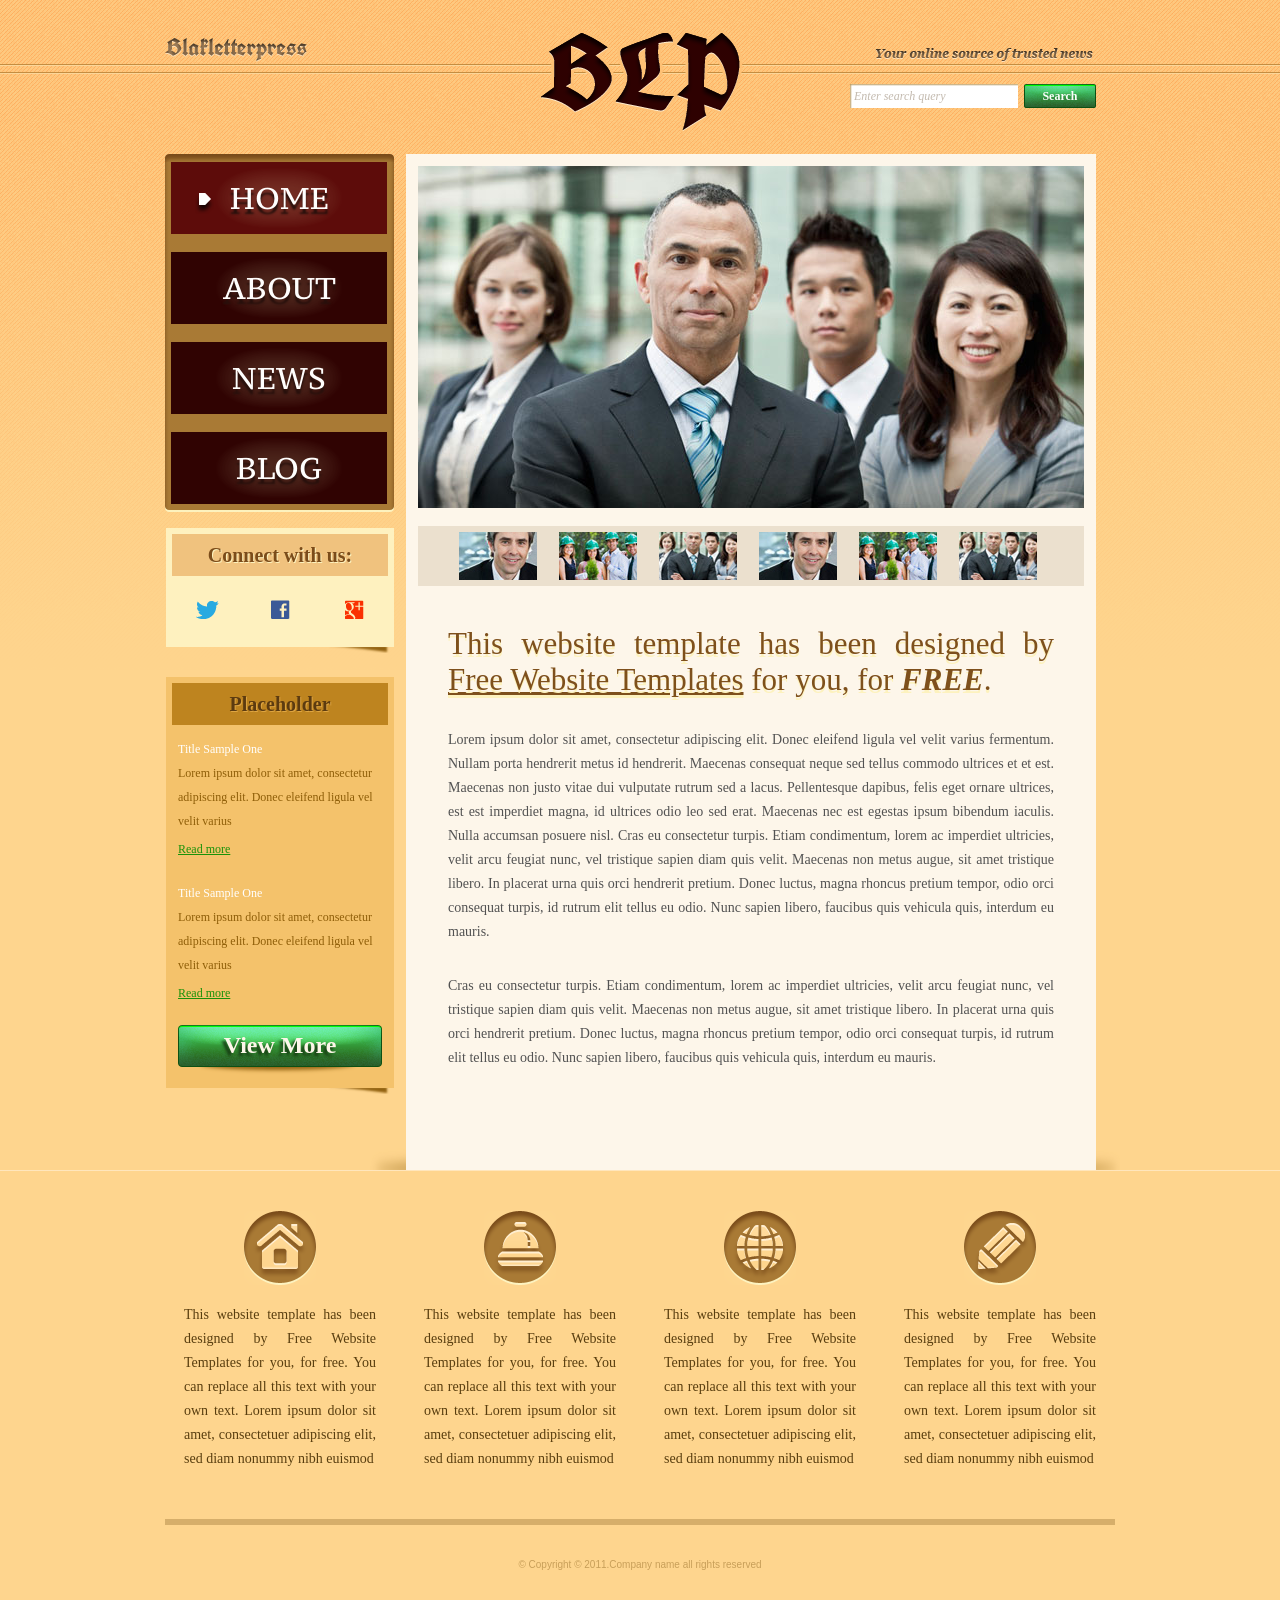
<file: frontend/index.html>
<!DOCTYPE html>
<!-- Website template by freewebsitetemplates.com -->
<html>
<head>
	<meta charset="UTF-8">
	<title>Blakletterpress Website Template</title>
	<link rel="stylesheet" href="css/style.css" type="text/css">
</head>
<body>
	<div id="page">
		<div id="header">
			<div id="motto">
				<a href="index.html" class="sitename"><img src="images/blakletterpress.png" height="24" width="142" alt="SiteName"></a>
				<p>
					<img src="images/header-text.png" height="14" width="218" alt="Text">
				</p>
			</div>
			<div id="logo">
				<a href="index.html"><img src="images/logo.png" alt="LOGO"></a>
			</div>
			<div id="searchbar">
				<form action="#" method="post">
					<input type="text" value="Enter search query" class="txtfield" onBlur="javascript:if(this.value==''){this.value=this.defaultValue;}" onFocus="javascript:if(this.value==this.defaultValue){this.value='';}">
					<input type="submit" value="Search" class="btn">
				</form>
			</div>
		</div>
		<div id="contents">
			<div id="main">
				<div id="gallery">
					<div>
						<img src="images/team-large.jpg" alt="Img">
					</div>
					<ul>
						<li>
							<img src="images/smiling.jpg" alt="Img">
						</li>
						<li>
							<img src="images/ecofriends.jpg" alt="Img">
						</li>
						<li>
							<img src="images/team.jpg" alt="Img">
						</li>
						<li>
							<img src="images/smiling.jpg" alt="Img">
						</li>
						<li>
							<img src="images/ecofriends.jpg" alt="Img">
						</li>
						<li>
							<img src="images/team.jpg" alt="Img">
						</li>
					</ul>
				</div>
				<div class="body">
					<h1>This website template has been designed by <a href="http://www.freewebsitetemplates.com/">Free Website Templates</a> for you, for <em>free</em>.</h1>
					<p>
						Lorem ipsum dolor sit amet, consectetur adipiscing elit. Donec eleifend ligula vel velit varius fermentum. Nullam porta hendrerit metus id hendrerit. Maecenas consequat neque sed tellus commodo ultrices et et est. Maecenas non justo vitae dui vulputate rutrum sed a lacus. Pellentesque dapibus, felis eget ornare ultrices, est est imperdiet magna, id ultrices odio leo sed erat. Maecenas nec est egestas ipsum bibendum iaculis. Nulla accumsan posuere nisl. Cras eu consectetur turpis. Etiam condimentum, lorem ac imperdiet ultricies, velit arcu feugiat nunc, vel tristique sapien diam quis velit. Maecenas non metus augue, sit amet tristique libero. In placerat urna quis orci hendrerit pretium. Donec luctus, magna rhoncus pretium tempor, odio orci consequat turpis, id rutrum elit tellus eu odio. Nunc sapien libero, faucibus quis vehicula quis, interdum eu mauris.
					</p>
					<p>
						Cras eu consectetur turpis. Etiam condimentum, lorem ac imperdiet ultricies, velit arcu feugiat nunc, vel tristique sapien diam quis velit. Maecenas non metus augue, sit amet tristique libero. In placerat urna quis orci hendrerit pretium. Donec luctus, magna rhoncus pretium tempor, odio orci consequat turpis, id rutrum elit tellus eu odio. Nunc sapien libero, faucibus quis vehicula quis, interdum eu mauris.
					</p>
				</div>
			</div>
			<div id="sidebar">
				<div id="navigation">
					<div>
						<ul>
							<li class="selected">
								<a href="index.html">Home</a>
							</li>
							<li>
								<a href="about.html">About</a>
							</li>
							<li>
								<a href="news.html">News</a>
							</li>
							<li>
								<a href="blog.html">Blog</a>
							</li>
						</ul>
					</div>
				</div>
				<div class="section">
					<div id="connect">
						<h2>Connect with us:</h2>
						<a href="http://freewebsitetemplates.com/go/twitter/" target="_blank" class="twitter"></a> <a href="http://freewebsitetemplates.com/go/facebook/" target="_blank" class="facebook"></a> <a href="http://freewebsitetemplates.com/go/googleplus/" target="_blank" class="googleplus"></a>
					</div>
				</div>
				<div class="section">
					<div id="posts">
						<h2>Placeholder</h2>
						<ul>
							<li>
								<h5>Title Sample One</h5>
								<p>
									Lorem ipsum dolor sit amet, consectetur adipiscing elit. Donec eleifend ligula vel velit varius
								</p>
								<a href="news.html" class="more">Read more</a>
							</li>
							<li>
								<h5>Title Sample One</h5>
								<p>
									Lorem ipsum dolor sit amet, consectetur adipiscing elit. Donec eleifend ligula vel velit varius
								</p>
								<a href="news.html" class="more">Read more</a>
							</li>
						</ul>
						<a href="news.html" class="btn2">View More</a>
					</div>
				</div>
			</div>
		</div>
		<div id="footer">
			<div>
				<ul id="featured">
					<li>
						<a href="index.html" class="home"></a>
						<p>
							This website template has been designed by Free Website Templates for you, for free. You can replace all this text with your own text. Lorem ipsum dolor sit amet, consectetuer adipiscing elit, sed diam nonummy nibh euismod
						</p>
					</li>
					<li>
						<a href="index.html" class="bell"></a>
						<p>
							This website template has been designed by Free Website Templates for you, for free. You can replace all this text with your own text. Lorem ipsum dolor sit amet, consectetuer adipiscing elit, sed diam nonummy nibh euismod
						</p>
					</li>
					<li>
						<a href="index.html" class="globe"></a>
						<p>
							This website template has been designed by Free Website Templates for you, for free. You can replace all this text with your own text. Lorem ipsum dolor sit amet, consectetuer adipiscing elit, sed diam nonummy nibh euismod
						</p>
					</li>
					<li>
						<a href="index.html" class="pencil"></a>
						<p>
							This website template has been designed by Free Website Templates for you, for free. You can replace all this text with your own text. Lorem ipsum dolor sit amet, consectetuer adipiscing elit, sed diam nonummy nibh euismod
						</p>
					</li>
				</ul>
				<p id="footnote">
					© Copyright © 2011.Company name all rights reserved
				</p>
			</div>
		</div>
	</div>
</body>
</html>
</file>
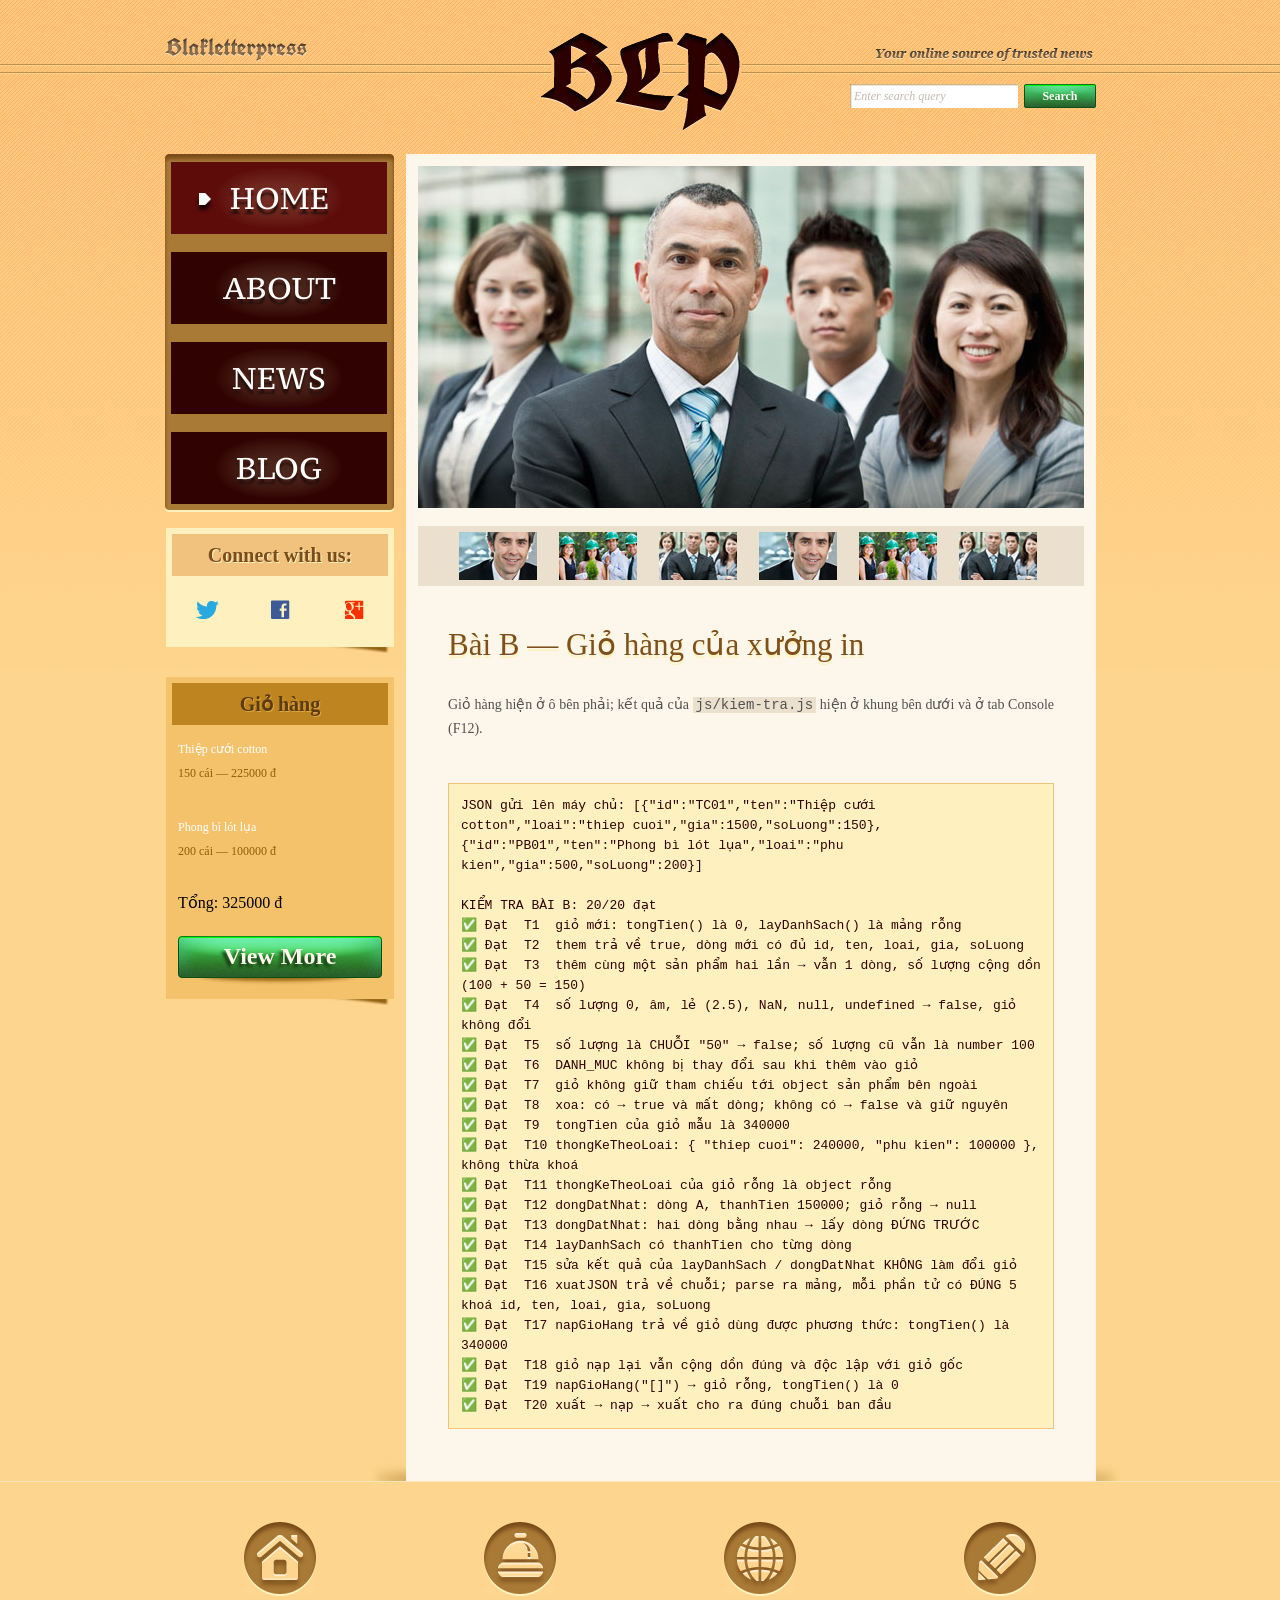
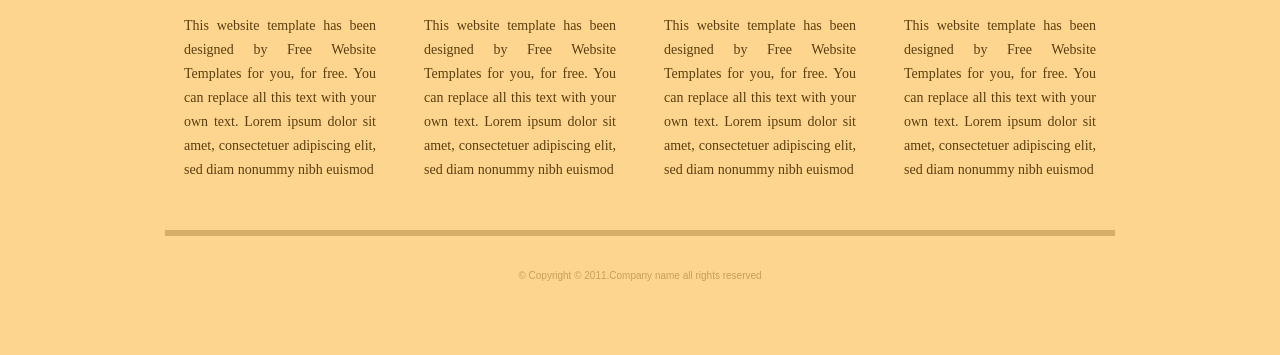
<file: frontend/assignment_4/ex2/index.html>
<!DOCTYPE html>
<!-- Website template by freewebsitetemplates.com -->
<html>
<head>
	<meta charset="UTF-8">
	<title>Bài B – Giỏ hàng | Blakletterpress</title>
	<link rel="stylesheet" href="css/style.css" type="text/css">
	<link rel="stylesheet" href="css/bai-js.css" type="text/css">
</head>
<body>
	<div id="page">
		<div id="header">
			<div id="motto">
				<a href="index.html" class="sitename"><img src="images/blakletterpress.png" height="24" width="142" alt="SiteName"></a>
				<p>
					<img src="images/header-text.png" height="14" width="218" alt="Text">
				</p>
			</div>
			<div id="logo">
				<a href="index.html"><img src="images/logo.png" alt="LOGO"></a>
			</div>
			<div id="searchbar">
				<form action="#" method="post">
					<input type="text" value="Enter search query" class="txtfield" onBlur="javascript:if(this.value==''){this.value=this.defaultValue;}" onFocus="javascript:if(this.value==this.defaultValue){this.value='';}">
					<input type="submit" value="Search" class="btn">
				</form>
			</div>
		</div>
		<div id="contents">
			<div id="main">
				<div id="gallery">
					<div>
						<img src="images/team-large.jpg" alt="Img">
					</div>
					<ul>
						<li>
							<img src="images/smiling.jpg" alt="Img">
						</li>
						<li>
							<img src="images/ecofriends.jpg" alt="Img">
						</li>
						<li>
							<img src="images/team.jpg" alt="Img">
						</li>
						<li>
							<img src="images/smiling.jpg" alt="Img">
						</li>
						<li>
							<img src="images/ecofriends.jpg" alt="Img">
						</li>
						<li>
							<img src="images/team.jpg" alt="Img">
						</li>
					</ul>
				</div>
				<div class="body">
					<h1>Bài B — Giỏ hàng của xưởng in</h1>
					<p>
						Giỏ hàng hiện ở ô bên phải; kết quả của <code>js/kiem-tra.js</code> hiện ở khung bên dưới và ở tab Console (F12).
					</p>
					<pre id="ket-qua"></pre>
				</div>
			</div>
			<div id="sidebar">
				<div id="navigation">
					<div>
						<ul>
							<li class="selected">
								<a href="index.html">Home</a>
							</li>
							<li>
								<a href="about.html">About</a>
							</li>
							<li>
								<a href="news.html">News</a>
							</li>
							<li>
								<a href="blog.html">Blog</a>
							</li>
						</ul>
					</div>
				</div>
				<div class="section">
					<div id="connect">
						<h2>Connect with us:</h2>
						<a href="http://freewebsitetemplates.com/go/twitter/" target="_blank" class="twitter"></a> <a href="http://freewebsitetemplates.com/go/facebook/" target="_blank" class="facebook"></a> <a href="http://freewebsitetemplates.com/go/googleplus/" target="_blank" class="googleplus"></a>
					</div>
				</div>
				<div class="section">
					<div id="posts">
						<h2>Giỏ hàng</h2>
						<ul id="gio-hang">
							<li>
								<h5>Title Sample One</h5>
								<p>
									Lorem ipsum dolor sit amet, consectetur adipiscing elit. Donec eleifend ligula vel velit varius
								</p>
								<a href="news.html" class="more">Read more</a>
							</li>
							<li>
								<h5>Title Sample One</h5>
								<p>
									Lorem ipsum dolor sit amet, consectetur adipiscing elit. Donec eleifend ligula vel velit varius
								</p>
								<a href="news.html" class="more">Read more</a>
							</li>
						</ul>
						<a href="news.html" class="btn2">View More</a>
					</div>
				</div>
			</div>
		</div>
		<div id="footer">
			<div>
				<ul id="featured">
					<li>
						<a href="index.html" class="home"></a>
						<p>
							This website template has been designed by Free Website Templates for you, for free. You can replace all this text with your own text. Lorem ipsum dolor sit amet, consectetuer adipiscing elit, sed diam nonummy nibh euismod
						</p>
					</li>
					<li>
						<a href="index.html" class="bell"></a>
						<p>
							This website template has been designed by Free Website Templates for you, for free. You can replace all this text with your own text. Lorem ipsum dolor sit amet, consectetuer adipiscing elit, sed diam nonummy nibh euismod
						</p>
					</li>
					<li>
						<a href="index.html" class="globe"></a>
						<p>
							This website template has been designed by Free Website Templates for you, for free. You can replace all this text with your own text. Lorem ipsum dolor sit amet, consectetuer adipiscing elit, sed diam nonummy nibh euismod
						</p>
					</li>
					<li>
						<a href="index.html" class="pencil"></a>
						<p>
							This website template has been designed by Free Website Templates for you, for free. You can replace all this text with your own text. Lorem ipsum dolor sit amet, consectetuer adipiscing elit, sed diam nonummy nibh euismod
						</p>
					</li>
				</ul>
				<p id="footnote">
					© Copyright © 2011.Company name all rights reserved
				</p>
			</div>
		</div>
	</div>
	<script src="js/ho-tro.js"></script>
	<script src="js/bai-b-gio-hang.js"></script>
	<script src="js/kiem-tra.js"></script>
</body>
</html>
</file>
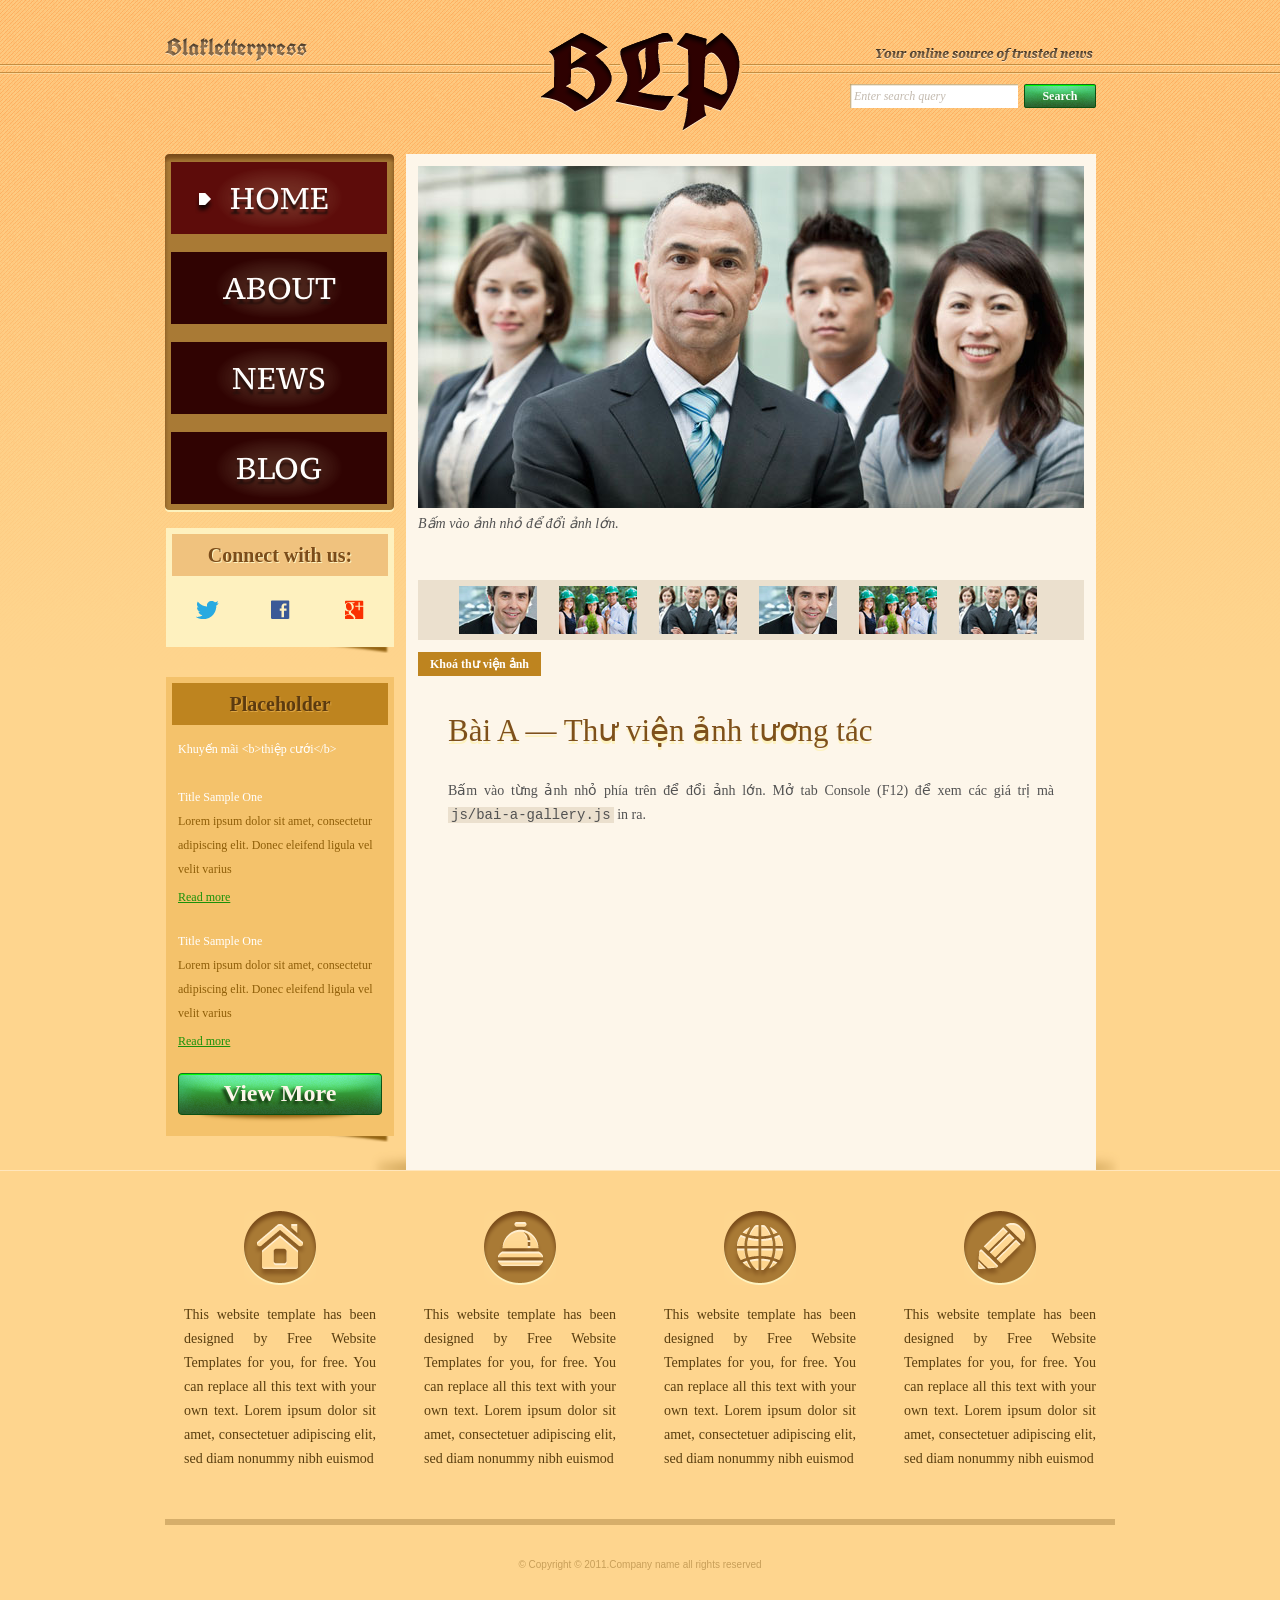
<file: frontend/assignment_4/ex3/index.html>
<!DOCTYPE html>
<!-- Website template by freewebsitetemplates.com -->
<html>
<head>
	<meta charset="UTF-8">
	<title>Bài A – Thư viện ảnh | Blakletterpress</title>
	<link rel="stylesheet" href="css/style.css" type="text/css">
	<link rel="stylesheet" href="css/bai-js.css" type="text/css">
</head>
<body>
	<div id="page">
		<div id="header">
			<div id="motto">
				<a href="index.html" class="sitename"><img src="images/blakletterpress.png" height="24" width="142" alt="SiteName"></a>
				<p>
					<img src="images/header-text.png" height="14" width="218" alt="Text">
				</p>
			</div>
			<div id="logo">
				<a href="index.html"><img src="images/logo.png" alt="LOGO"></a>
			</div>
			<div id="searchbar">
				<form action="#" method="post">
					<input type="text" id="o-tim-kiem" value="Enter search query" class="txtfield">
					<input type="submit" value="Search" class="btn">
				</form>
			</div>
		</div>
		<div id="contents">
			<div id="main">
				<div id="gallery">
					<div>
						<img src="images/team-large.jpg" alt="Img">
					</div>
					<ul>
						<li>
							<img src="images/smiling.jpg" alt="meeting">
						</li>
						<li>
							<img src="images/ecofriends.jpg" alt="team-large">
						</li>
						<li>
							<img src="images/team.jpg" alt="team-large">
						</li>
						<li>
							<img src="images/smiling.jpg" alt="meeting">
						</li>
						<li>
							<img src="images/ecofriends.jpg" alt="team-large">
						</li>
						<li>
							<img src="images/team.jpg" alt="team-large">
						</li>
					</ul>
					<button type="button" id="nut-khoa">Khoá thư viện ảnh</button>
				</div>
				<div class="body">
					<h1>Bài A — Thư viện ảnh tương tác</h1>
					<p>
						Bấm vào từng ảnh nhỏ phía trên để đổi ảnh lớn. Mở tab Console (F12) để xem các giá trị mà <code>js/bai-a-gallery.js</code> in ra.
					</p>
				</div>
			</div>
			<div id="sidebar">
				<div id="navigation">
					<div>
						<ul>
							<li class="selected">
								<a href="index.html">Home</a>
							</li>
							<li>
								<a href="about.html">About</a>
							</li>
							<li>
								<a href="news.html">News</a>
							</li>
							<li>
								<a href="blog.html">Blog</a>
							</li>
						</ul>
					</div>
				</div>
				<div class="section">
					<div id="connect">
						<h2>Connect with us:</h2>
						<a href="http://freewebsitetemplates.com/go/twitter/" target="_blank" class="twitter"></a> <a href="http://freewebsitetemplates.com/go/facebook/" target="_blank" class="facebook"></a> <a href="http://freewebsitetemplates.com/go/googleplus/" target="_blank" class="googleplus"></a>
					</div>
				</div>
				<div class="section">
					<div id="posts">
						<h2>Placeholder</h2>
						<ul>
							<li>
								<h5>Title Sample One</h5>
								<p>
									Lorem ipsum dolor sit amet, consectetur adipiscing elit. Donec eleifend ligula vel velit varius
								</p>
								<a href="news.html" class="more">Read more</a>
							</li>
							<li>
								<h5>Title Sample One</h5>
								<p>
									Lorem ipsum dolor sit amet, consectetur adipiscing elit. Donec eleifend ligula vel velit varius
								</p>
								<a href="news.html" class="more">Read more</a>
							</li>
						</ul>
						<a href="news.html" class="btn2">View More</a>
					</div>
				</div>
			</div>
		</div>
		<div id="footer">
			<div>
				<ul id="featured">
					<li>
						<a href="index.html" class="home"></a>
						<p>
							This website template has been designed by Free Website Templates for you, for free. You can replace all this text with your own text. Lorem ipsum dolor sit amet, consectetuer adipiscing elit, sed diam nonummy nibh euismod
						</p>
					</li>
					<li>
						<a href="index.html" class="bell"></a>
						<p>
							This website template has been designed by Free Website Templates for you, for free. You can replace all this text with your own text. Lorem ipsum dolor sit amet, consectetuer adipiscing elit, sed diam nonummy nibh euismod
						</p>
					</li>
					<li>
						<a href="index.html" class="globe"></a>
						<p>
							This website template has been designed by Free Website Templates for you, for free. You can replace all this text with your own text. Lorem ipsum dolor sit amet, consectetuer adipiscing elit, sed diam nonummy nibh euismod
						</p>
					</li>
					<li>
						<a href="index.html" class="pencil"></a>
						<p>
							This website template has been designed by Free Website Templates for you, for free. You can replace all this text with your own text. Lorem ipsum dolor sit amet, consectetuer adipiscing elit, sed diam nonummy nibh euismod
						</p>
					</li>
				</ul>
				<p id="footnote">
					© Copyright © 2011.Company name all rights reserved
				</p>
			</div>
		</div>
	</div>
	<script src="js/bai-a-gallery.js"></script>
</body>
</html>
</file>
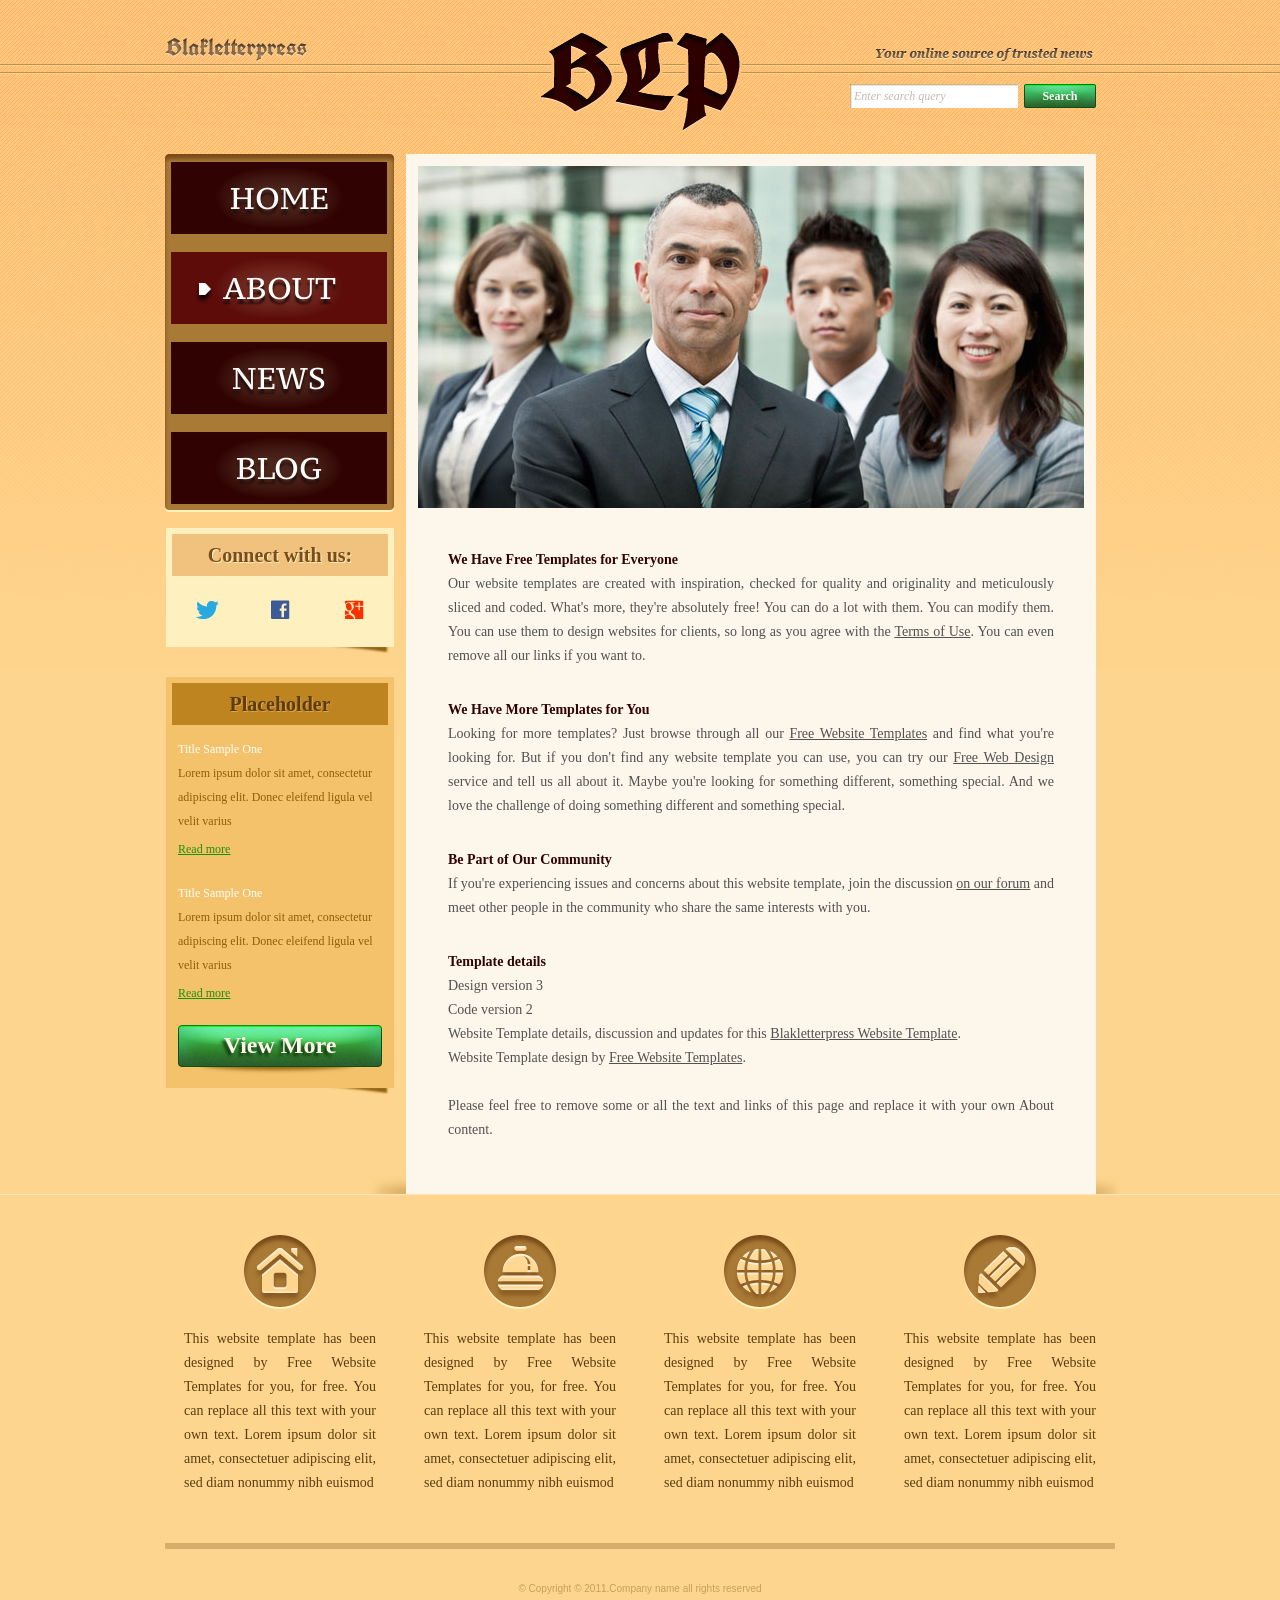
<file: frontend/about.html>
<!DOCTYPE html>
<!-- Website template by freewebsitetemplates.com -->
<html>
<head>
	<meta charset="UTF-8">
	<title>About - Blakletterpress Website Template</title>
	<link rel="stylesheet" href="css/style.css" type="text/css">
</head>
<body>
	<div id="page">
		<div id="header">
			<div id="motto">
				<a href="index.html" class="sitename"><img src="images/blakletterpress.png" height="24" width="142" alt="SiteName"></a>
				<p>
					<img src="images/header-text.png" height="14" width="218" alt="Text">
				</p>
			</div>
			<div id="logo">
				<a href="index.html"><img src="images/logo.png" alt="LOGO"></a>
			</div>
			<div id="searchbar">
				<form action="#" method="post">
					<input type="text" value="Enter search query" class="txtfield" onBlur="javascript:if(this.value==''){this.value=this.defaultValue;}" onFocus="javascript:if(this.value==this.defaultValue){this.value='';}">
					<input type="submit" value="Search" class="btn">
				</form>
			</div>
		</div>
		<div id="contents">
			<div id="main">
				<div id="gallery">
					<div>
						<img src="images/team-large.jpg" alt="Img">
					</div>
				</div>
				<div id="about" class="body">
					<h4>We Have Free Templates for Everyone</h4>
					<p>
						Our website templates are created with inspiration, checked for quality and originality and meticulously sliced and coded. What's more, they're absolutely free! You can do a lot with them. You can modify them. You can use them to design websites for clients, so long as you agree with the <a href="http://www.freewebsitetemplates.com/about/terms/">Terms of Use</a>. You can even remove all our links if you want to.
					</p>
					<h4>We Have More Templates for You</h4>
					<p>
						Looking for more templates? Just browse through all our <a href="http://www.freewebsitetemplates.com/">Free Website Templates</a> and find what you're looking for. But if you don't find any website template you can use, you can try our <a href="http://www.freewebsitetemplates.com/freewebdesign/">Free Web Design</a> service and tell us all about it. Maybe you're looking for something different, something special. And we love the challenge of doing something different and something special.
					</p>
					<h4>Be Part of Our Community</h4>
					<p>
						If you're experiencing issues and concerns about this website template, join the discussion <a href="http://www.freewebsitetemplates.com/forums/">on our forum</a> and meet other people in the community who share the same interests with you.
					</p>
					<h4>Template details</h4>
					<p>
						Design version 3<br> Code version 2<br> Website Template details, discussion and updates for this <a href="http://www.freewebsitetemplates.com/forums/f18/">Blakletterpress Website Template</a>.<br> Website Template design by <a href="http://www.freewebsitetemplates.com/">Free Website Templates</a>.<br><br> Please feel free to remove some or all the text and links of this page and replace it with your own About content.
					</p>
				</div>
			</div>
			<div id="sidebar">
				<div id="navigation">
					<div>
						<ul>
							<li>
								<a href="index.html">Home</a>
							</li>
							<li class="selected">
								<a href="about.html">About</a>
							</li>
							<li>
								<a href="news.html">News</a>
							</li>
							<li>
								<a href="blog.html">Blog</a>
							</li>
						</ul>
					</div>
				</div>
				<div class="section">
					<div id="connect">
						<h2>Connect with us:</h2>
						<a href="http://freewebsitetemplates.com/go/twitter/" target="_blank" class="twitter"></a> <a href="http://freewebsitetemplates.com/go/facebook/" target="_blank" class="facebook"></a> <a href="http://freewebsitetemplates.com/go/googleplus/" target="_blank" class="googleplus"></a>
					</div>
				</div>
				<div class="section">
					<div id="posts">
						<h2>Placeholder</h2>
						<ul>
							<li>
								<h5>Title Sample One</h5>
								<p>
									Lorem ipsum dolor sit amet, consectetur adipiscing elit. Donec eleifend ligula vel velit varius
								</p>
								<a href="news.html" class="more">Read more</a>
							</li>
							<li>
								<h5>Title Sample One</h5>
								<p>
									Lorem ipsum dolor sit amet, consectetur adipiscing elit. Donec eleifend ligula vel velit varius
								</p>
								<a href="news.html" class="more">Read more</a>
							</li>
						</ul>
						<a href="news.html" class="btn2">View More</a>
					</div>
				</div>
			</div>
		</div>
		<div id="footer">
			<div>
				<ul id="featured">
					<li>
						<a href="index.html" class="home"></a>
						<p>
							This website template has been designed by Free Website Templates for you, for free. You can replace all this text with your own text. Lorem ipsum dolor sit amet, consectetuer adipiscing elit, sed diam nonummy nibh euismod
						</p>
					</li>
					<li>
						<a href="index.html" class="bell"></a>
						<p>
							This website template has been designed by Free Website Templates for you, for free. You can replace all this text with your own text. Lorem ipsum dolor sit amet, consectetuer adipiscing elit, sed diam nonummy nibh euismod
						</p>
					</li>
					<li>
						<a href="index.html" class="globe"></a>
						<p>
							This website template has been designed by Free Website Templates for you, for free. You can replace all this text with your own text. Lorem ipsum dolor sit amet, consectetuer adipiscing elit, sed diam nonummy nibh euismod
						</p>
					</li>
					<li>
						<a href="index.html" class="pencil"></a>
						<p>
							This website template has been designed by Free Website Templates for you, for free. You can replace all this text with your own text. Lorem ipsum dolor sit amet, consectetuer adipiscing elit, sed diam nonummy nibh euismod
						</p>
					</li>
					</li>
				</ul>
				<p id="footnote">
					© Copyright © 2011.Company name all rights reserved
				</p>
			</div>
		</div>
	</div>
</body>
</html>
</file>
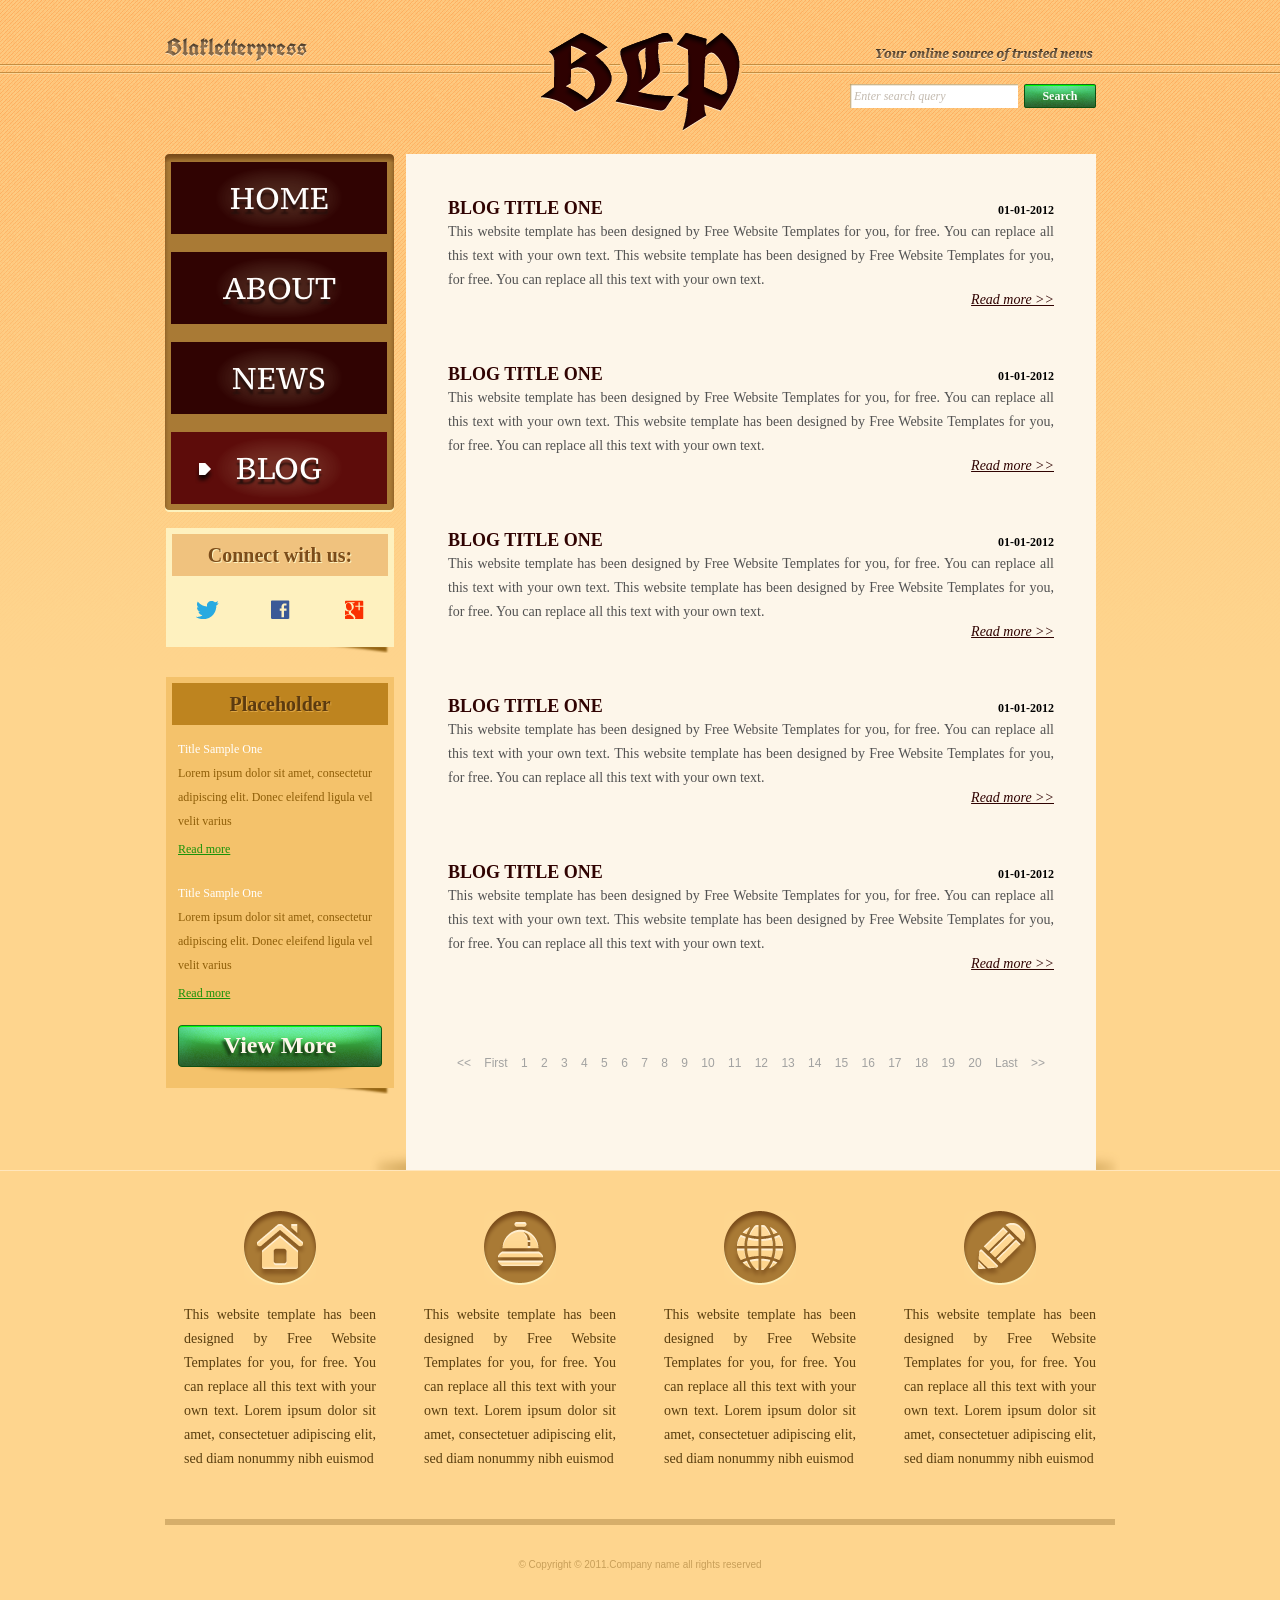
<file: frontend/blog.html>
<!DOCTYPE html>
<!-- Website template by freewebsitetemplates.com -->
<html>
<head>
	<meta charset="UTF-8">
	<title>Blog - Blakletterpress Website Template</title>
	<link rel="stylesheet" href="css/style.css" type="text/css">
</head>
<body>
	<div id="page">
		<div id="header">
			<div id="motto">
				<a href="index.html" class="sitename"><img src="images/blakletterpress.png" height="24" width="142" alt="SiteName"></a>
				<p>
					<img src="images/header-text.png" height="14" width="218" alt="Text">
				</p>
			</div>
			<div id="logo">
				<a href="index.html"><img src="images/logo.png" alt="LOGO"></a>
			</div>
			<div id="searchbar">
				<form action="#" method="post">
					<input type="text" value="Enter search query" class="txtfield" onBlur="javascript:if(this.value==''){this.value=this.defaultValue;}" onFocus="javascript:if(this.value==this.defaultValue){this.value='';}">
					<input type="submit" value="Search" class="btn">
				</form>
			</div>
		</div>
		<div id="contents">
			<div id="main">
				<div class="body">
					<ul id="list">
						<li>
							<span class="time">01-01-2012</span>
							<h3>BLOG TITLE ONE</h3>
							<p>
								This website template has been designed by Free Website Templates for you, for free. You can replace all this text with your own text. This website template has been designed by Free Website Templates for you, for free. You can replace all this text with your own text.
							</p>
							<a href="blog.html" class="more">Read more >></a>
						</li>
						<li>
							<span class="time">01-01-2012</span>
							<h3>BLOG TITLE ONE</h3>
							<p>
								This website template has been designed by Free Website Templates for you, for free. You can replace all this text with your own text. This website template has been designed by Free Website Templates for you, for free. You can replace all this text with your own text.
							</p>
							<a href="blog.html" class="more">Read more >></a>
						</li>
						<li>
							<span class="time">01-01-2012</span>
							<h3>BLOG TITLE ONE</h3>
							<p>
								This website template has been designed by Free Website Templates for you, for free. You can replace all this text with your own text. This website template has been designed by Free Website Templates for you, for free. You can replace all this text with your own text.
							</p>
							<a href="blog.html" class="more">Read more >></a>
						</li>
						<li>
							<span class="time">01-01-2012</span>
							<h3>BLOG TITLE ONE</h3>
							<p>
								This website template has been designed by Free Website Templates for you, for free. You can replace all this text with your own text. This website template has been designed by Free Website Templates for you, for free. You can replace all this text with your own text.
							</p>
							<a href="blog.html" class="more">Read more >></a>
						</li>
						<li>
							<span class="time">01-01-2012</span>
							<h3>BLOG TITLE ONE</h3>
							<p>
								This website template has been designed by Free Website Templates for you, for free. You can replace all this text with your own text. This website template has been designed by Free Website Templates for you, for free. You can replace all this text with your own text.
							</p>
							<a href="blog.html" class="more">Read more >></a>
						</li>
					</ul>
					<div id="pagination">
						<a href="blog.html">&lt;&lt;</a> <a href="blog.html">First</a> <a href="blog.html">1</a> <a href="blog.html">2</a> <a href="blog.html">3</a> <a href="blog.html">4</a> <a href="blog.html">5</a> <a href="blog.html">6</a> <a href="blog.html">7</a> <a href="blog.html">8</a> <a href="blog.html">9</a> <a href="blog.html">10</a> <a href="blog.html">11</a> <a href="blog.html">12</a> <a href="blog.html">13</a> <a href="blog.html">14</a> <a href="blog.html">15</a> <a href="blog.html">16</a> <a href="blog.html">17</a> <a href="blog.html">18</a> <a href="blog.html">19</a> <a href="blog.html">20</a> <a href="blog.html">Last</a> <a href="blog.html">&gt;&gt;</a>
					</div>
				</div>
			</div>
			<div id="sidebar">
				<div id="navigation">
					<div>
						<ul>
							<li>
								<a href="index.html">Home</a>
							</li>
							<li>
								<a href="about.html">About</a>
							</li>
							<li>
								<a href="news.html">News</a>
							</li>
							<li class="selected">
								<a href="blog.html">Blog</a>
							</li>
						</ul>
					</div>
				</div>
				<div class="section">
					<div id="connect">
						<h2>Connect with us:</h2>
						<a href="http://freewebsitetemplates.com/go/twitter/" target="_blank" class="twitter"></a> <a href="http://freewebsitetemplates.com/go/facebook/" target="_blank" class="facebook"></a> <a href="http://freewebsitetemplates.com/go/googleplus/" target="_blank" class="googleplus"></a>
					</div>
				</div>
				<div class="section">
					<div id="posts">
						<h2>Placeholder</h2>
						<ul>
							<li>
								<h5>Title Sample One</h5>
								<p>
									Lorem ipsum dolor sit amet, consectetur adipiscing elit. Donec eleifend ligula vel velit varius
								</p>
								<a href="news.html" class="more">Read more</a>
							</li>
							<li>
								<h5>Title Sample One</h5>
								<p>
									Lorem ipsum dolor sit amet, consectetur adipiscing elit. Donec eleifend ligula vel velit varius
								</p>
								<a href="news.html" class="more">Read more</a>
							</li>
						</ul>
						<a href="news.html" class="btn2">View More</a>
					</div>
				</div>
			</div>
		</div>
		<div id="footer">
			<div>
				<ul id="featured">
					<li>
						<a href="index.html" class="home"></a>
						<p>
							This website template has been designed by Free Website Templates for you, for free. You can replace all this text with your own text. Lorem ipsum dolor sit amet, consectetuer adipiscing elit, sed diam nonummy nibh euismod
						</p>
					</li>
					<li>
						<a href="index.html" class="bell"></a>
						<p>
							This website template has been designed by Free Website Templates for you, for free. You can replace all this text with your own text. Lorem ipsum dolor sit amet, consectetuer adipiscing elit, sed diam nonummy nibh euismod
						</p>
					</li>
					<li>
						<a href="index.html" class="globe"></a>
						<p>
							This website template has been designed by Free Website Templates for you, for free. You can replace all this text with your own text. Lorem ipsum dolor sit amet, consectetuer adipiscing elit, sed diam nonummy nibh euismod
						</p>
					</li>
					<li>
						<a href="index.html" class="pencil"></a>
						<p>
							This website template has been designed by Free Website Templates for you, for free. You can replace all this text with your own text. Lorem ipsum dolor sit amet, consectetuer adipiscing elit, sed diam nonummy nibh euismod
						</p>
					</li>
				</ul>
				<p id="footnote">
					© Copyright © 2011.Company name all rights reserved
				</p>
			</div>
		</div>
	</div>
</body>
</html>
</file>
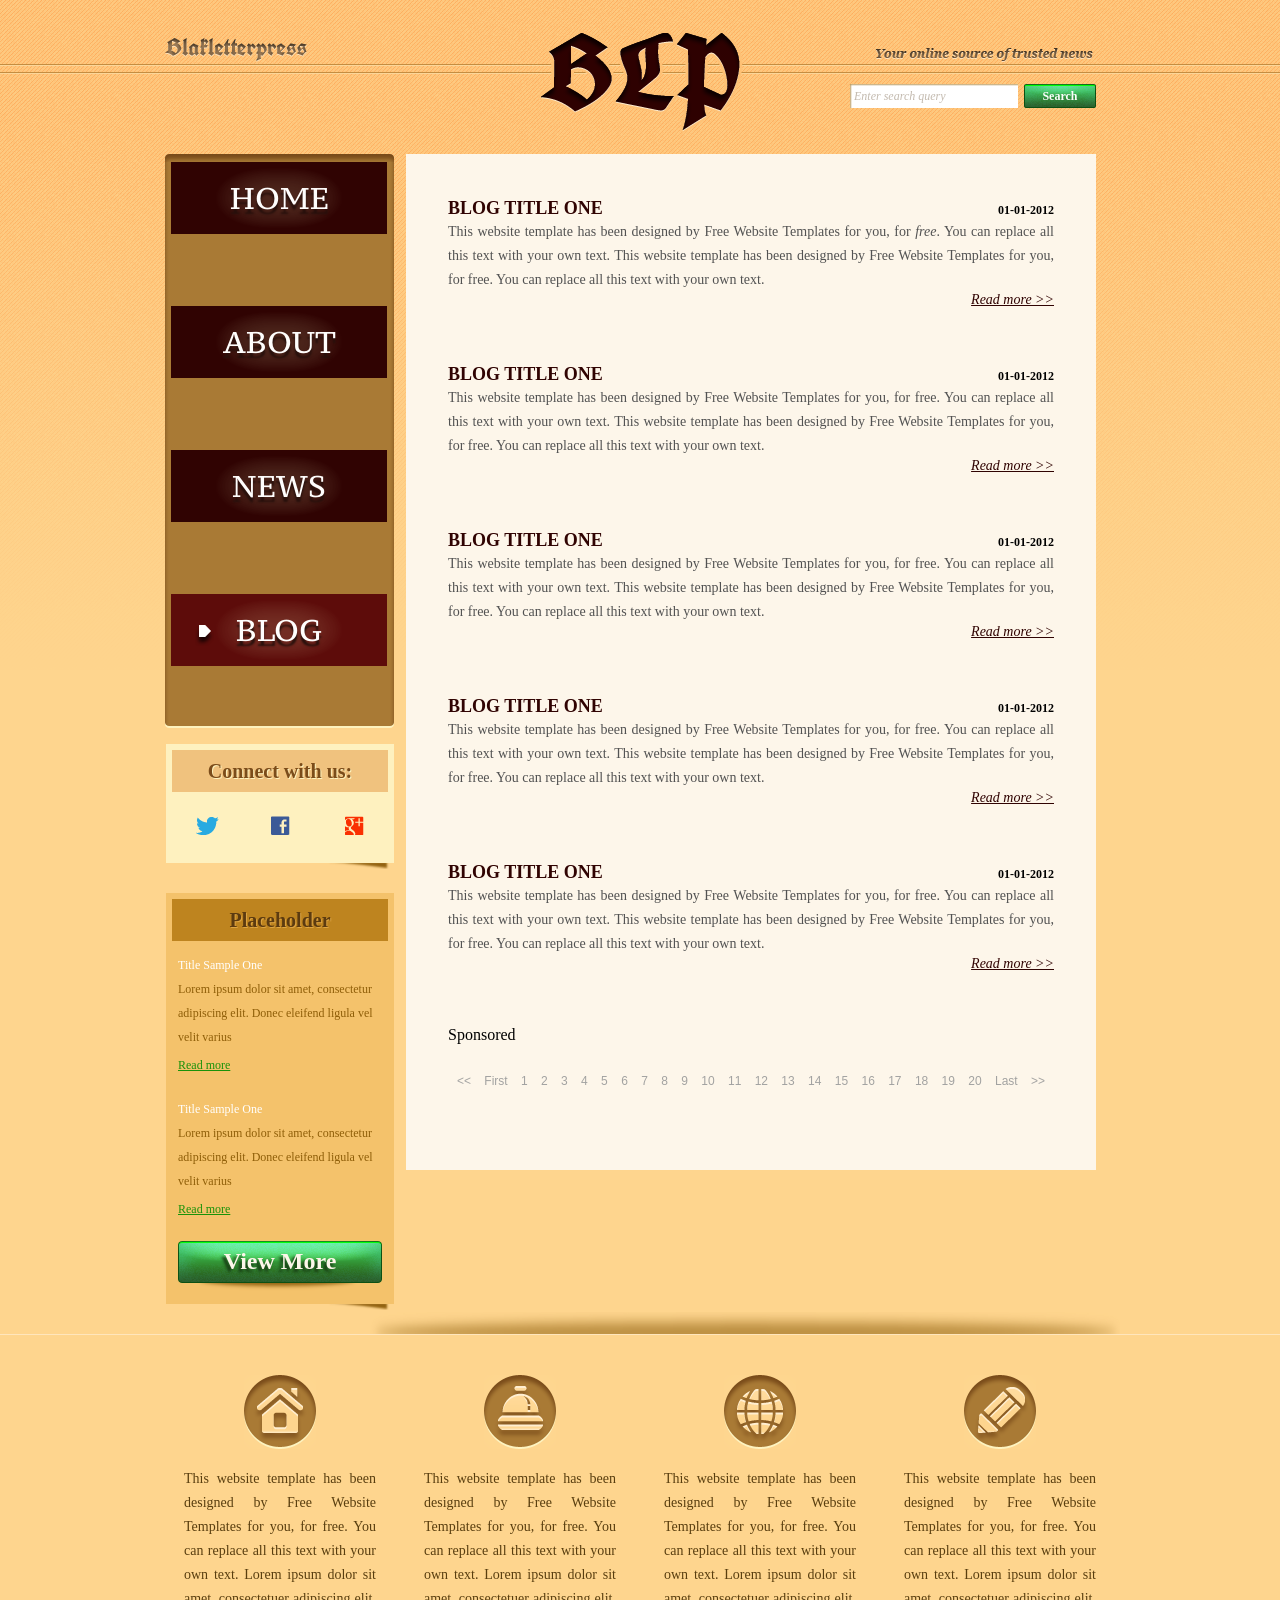
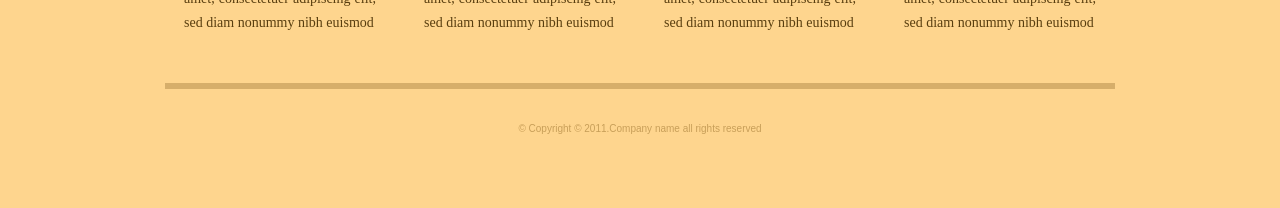
<file: frontend/blog_wrong.html>
<!DOCTYPE html>
<!-- Website template by freewebsitetemplates.com -->
<html>
<head>
	<meta charset="utf8">
	<title>Blog - Blakletterpress Website Template</title>
	<title>Blakletterpress</title>
	<link rel="stylesheet" href="css/style.css" type="text/css">
</head>
<body>
	<div id="page">
		<div id="header">
			<div id="motto">
				<a href="index.html" class="sitename" class="brand"><img src="images/blakletterpress.png" height="24" width="142px" alt="SiteName"></a>
				<p>
					<img src="images/header-text.png" height="14" width="218">
				</p>
			</div>
			<div id="logo">
				<a href="index.html"><img src="images/logo.png" alt="LOGO"></a>
			</div>
			<div id="searchbar">
				<form action="#" method="post">
					<input type="text" value="Enter search query" class="txtfield" onBlur="javascript:if(this.value==''){this.value=this.defaultValue;}" onFocus="javascript:if(this.value==this.defaultValue){this.value='';}">
					<input type="submit" value="Search" class="btn">
				</form>
			</div>
		</div>
		<div id="contents">
			<div id="main">
				<div class="body">
					<ul id="list">
						<li>
							<span class="time">01-01-2012</span>
							<h3>BLOG TITLE ONE</h3>
							<p>
								This website template has been designed by Free Website Templates for you, for <i>free</i>. You can replace all this text with your own text. This website template has been designed by Free Website Templates for you, for free. You can replace all this text with your own text.
							</p>
							<a href="blog.html" class="more">Read more >></a>
						</li>
						<li>
							<span class="time">01-01-2012</span>
							<h3>BLOG TITLE ONE</h3>
							<p>
								This website template has been designed by Free Website Templates for you, for free. You can replace all this text with your own text. This website template has been designed by Free Website Templates for you, for free. You can replace all this text with your own text.
							</p>
							<a href="blog.html" class="more">Read more >></a>
						</li>
						<li>
							<span class="time">01-01-2012</span>
							<h3>BLOG TITLE ONE</h3>
							<p>
								This website template has been designed by Free Website Templates for you, for free. You can replace all this text with your own text. This website template has been designed by Free Website Templates for you, for free. You can replace all this text with your own text.
							</p>
							<a href="blog.html" class="more">Read more >></a>
						</li>
						<li>
							<span class="time">01-01-2012</span>
							<h3>BLOG TITLE ONE</h3>
							<p>
								This website template has been designed by Free Website Templates for you, for free. You can replace all this text with your own text. This website template has been designed by Free Website Templates for you, for free. You can replace all this text with your own text.
							</p>
							<a href="blog.html" class="more">Read more >></a>
						</li>
						<li>
							<span class="time">01-01-2012</span>
							<h3>BLOG TITLE ONE</h3>
							<p>
								This website template has been designed by Free Website Templates for you, for free. You can replace all this text with your own text. This website template has been designed by Free Website Templates for you, for free. You can replace all this text with your own text.
							</p>
							<a href="blog.html" class="more">Read more >></a>
						</li>
						<div class="ad">Sponsored</div>
					</ul>
					<div id="pagination">
						<a href="blog.html">&lt;&lt;</a> <a href="blog.html?page=2&sort=new">First</a> <a href="blog.html">1 <a href="blog.html">2</a> <a href="blog.html">3</a> <a href="blog.html">4</a> <a href="blog.html">5</a> <a href="blog.html">6</a> <a href="blog.html">7</a> <a href="blog.html">8</a> <a href="blog.html">9</a> <a href="blog.html">10</a> <a href="blog.html">11</a> <a href="blog.html">12</a> <a href="blog.html">13</a> <a href="blog.html">14</a> <a href="blog.html">15</a> <a href="blog.html">16</a> <a href="blog.html">17</a> <a href="blog.html">18</a> <a href="blog.html">19</a> <a href="blog.html">20</a> <a href="blog.html">Last</a> <a href="blog.html">&gt;&gt;</a>
					</div>
				</div>
			</div>
			<div id="sidebar">
				<div id="navigation">
					<div>
						<ul id="list">
							<li>
								<a href="index.html">Home</a>
							</li>
							<li>
								<a href="about.html">About</a>
							</li>
							<li>
								<a href="news.html">News</a>
							</li>
							<li class="selected">
								<a href="blog.html">Blog</a>
							</li>
						</ul>
					</div>
				</div>
				<div class="section">
					<div id="connect">
						<h2>Connect with us:</h2>
						<a href="http://freewebsitetemplates.com/go/twitter/" target="_blank" class="twitter"></a> <a href="http://freewebsitetemplates.com/go/facebook/" target="_blank" class="facebook"></a> <a href="http://freewebsitetemplates.com/go/googleplus/" target="_blank" class="googleplus"></a>
					</div>
				</div>
				<div class="section">
					<div id="posts">
						<h2>Placeholder</h2>
						<ul>
							<li>
								<h5>Title Sample One</h5>
								<p>
									Lorem ipsum dolor sit amet, consectetur adipiscing elit. Donec eleifend ligula vel velit varius
								</p>
								<a href="news.html" class="more">Read more</a>
							</li>
							<li>
								<h5>Title Sample One</h5>
								<p>
									Lorem ipsum dolor sit amet, consectetur adipiscing elit. Donec eleifend ligula vel velit varius
								</p>
								<a href="news.html" class="more">Read more</a>
							</li>
						</ol>
						<a href="" class="btn2">View More</a>
					</div>
				</div>
			</div>
		</div>
		<div id="footer">
			<div>
				<ul id="featured">
					<li>
						<a href="index.html" class="home"></a>
						<p>
							This website template has been designed by Free Website Templates for you, for free. You can replace all this text with your own text. Lorem ipsum dolor sit amet, consectetuer adipiscing elit, sed diam nonummy nibh euismod
						</p>
					</li>
					<li>
						<a href="index.html" class="bell"></a>
						<p>
							This website template has been designed by Free Website Templates for you, for free. You can replace all this text with your own text. Lorem ipsum dolor sit amet, consectetuer adipiscing elit, sed diam nonummy nibh euismod
						</p>
					</li>
					<li>
						<a href="index.html" class="globe"></a>
						<p>
							This website template has been designed by Free Website Templates for you, for free. You can replace all this text with your own text. Lorem ipsum dolor sit amet, consectetuer adipiscing elit, sed diam nonummy nibh euismod
						</p>
					</li>
					<li>
						<a href="index.html" class="pencil"></a>
						<p>
							This website template has been designed by Free Website Templates for you, for free. You can replace all this text with your own text. Lorem ipsum dolor sit amet, consectetuer adipiscing elit, sed diam nonummy nibh euismod
						</p>
					</li>
				</ul>
				<p id="footnote">
					© Copyright © 2011.Company name all rights reserved
				</p>
			</div>
		</div>
	</div>
</body>
</html>
</file>
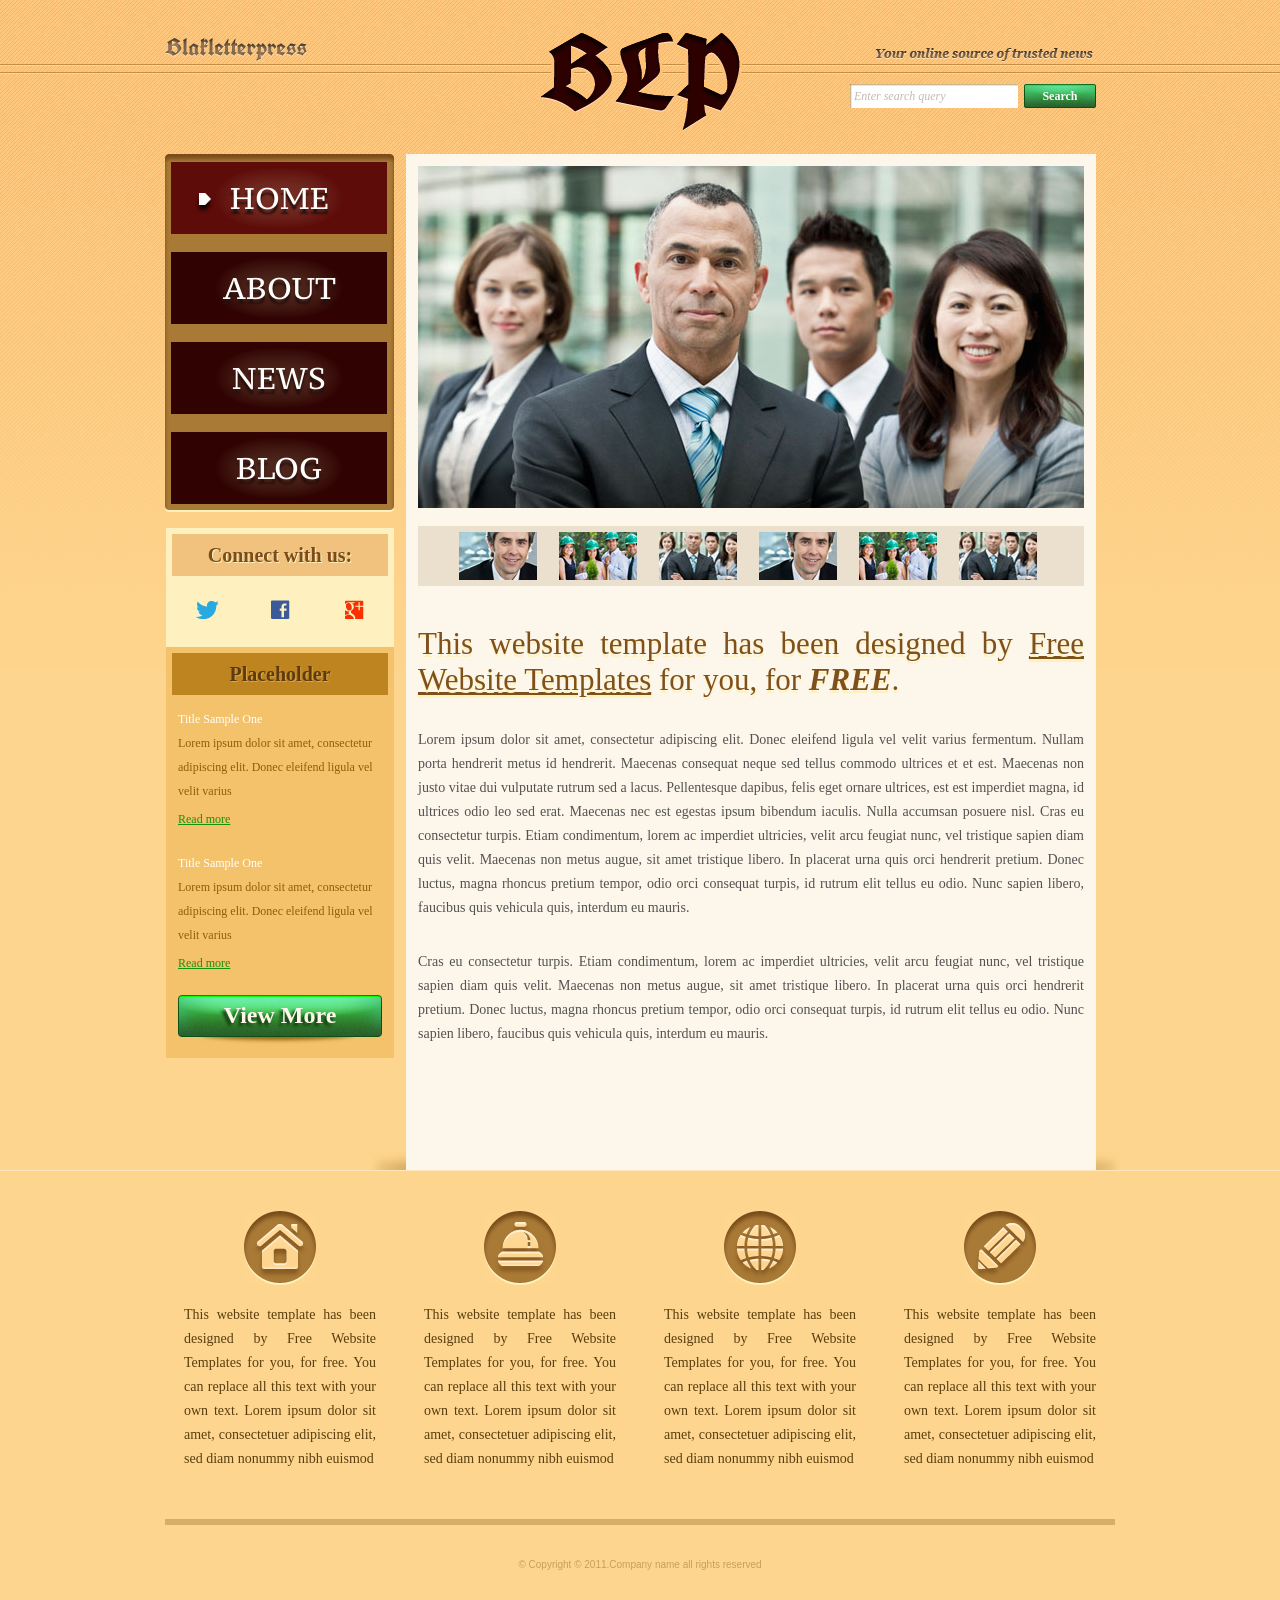
<file: frontend/index_new.html>
<!DOCTYPE html>
<!-- Website template by freewebsitetemplates.com -->
<html lang="vi">
<head>
	<meta charset="UTF-8">
	<title>Blakletterpress Website Template</title>
	<link rel="stylesheet" href="css/style.css" type="text/css">
</head>
<body>
	<div id="page">
		<!-- Header Section -->
		<header id="header">
			<div id="motto">
				<a href="index.html" class="sitename"><img src="images/blakletterpress.png" height="24" width="142" alt="SiteName"></a>
				<p>
					<img src="images/header-text.png" height="14" width="218" alt="Text">
				</p>
			</div>
			<div id="logo">
				<a href="index.html"><img src="images/logo.png" alt="LOGO"></a>
			</div>
			<div id="searchbar">
				<form action="#" method="post">
					<input type="text" value="Enter search query" class="txtfield" onBlur="javascript:if(this.value==''){this.value=this.defaultValue;}" onFocus="javascript:if(this.value==this.defaultValue){this.value='';}">
					<input type="submit" value="Search" class="btn">
				</form>
			</div>
		</header>

		<!-- Main Content Container -->
		<div id="contents">
			<main id="main">
				<section id="gallery">
					<div>
						<img src="images/team-large.jpg" alt="Img">
					</div>
					<ul>
						<li>
							<img src="images/smiling.jpg" alt="Img">
						</li>
						<li>
							<img src="images/ecofriends.jpg" alt="Img">
						</li>
						<li>
							<img src="images/team.jpg" alt="Img">
						</li>
						<li>
							<img src="images/smiling.jpg" alt="Img">
						</li>
						<li>
							<img src="images/ecofriends.jpg" alt="Img">
						</li>
						<li>
							<img src="images/team.jpg" alt="Img">
						</li>
					</ul>
				</section>
				<article class="body">
					<h1>This website template has been designed by <a href="http://www.freewebsitetemplates.com/">Free Website Templates</a> for you, for <em>free</em>.</h1>
					<p>
						Lorem ipsum dolor sit amet, consectetur adipiscing elit. Donec eleifend ligula vel velit varius fermentum. Nullam porta hendrerit metus id hendrerit. Maecenas consequat neque sed tellus commodo ultrices et et est. Maecenas non justo vitae dui vulputate rutrum sed a lacus. Pellentesque dapibus, felis eget ornare ultrices, est est imperdiet magna, id ultrices odio leo sed erat. Maecenas nec est egestas ipsum bibendum iaculis. Nulla accumsan posuere nisl. Cras eu consectetur turpis. Etiam condimentum, lorem ac imperdiet ultricies, velit arcu feugiat nunc, vel tristique sapien diam quis velit. Maecenas non metus augue, sit amet tristique libero. In placerat urna quis orci hendrerit pretium. Donec luctus, magna rhoncus pretium tempor, odio orci consequat turpis, id rutrum elit tellus eu odio. Nunc sapien libero, faucibus quis vehicula quis, interdum eu mauris.
					</p>
					<p>
						Cras eu consectetur turpis. Etiam condimentum, lorem ac imperdiet ultricies, velit arcu feugiat nunc, vel tristique sapien diam quis velit. Maecenas non metus augue, sit amet tristique libero. In placerat urna quis orci hendrerit pretium. Donec luctus, magna rhoncus pretium tempor, odio orci consequat turpis, id rutrum elit tellus eu odio. Nunc sapien libero, faucibus quis vehicula quis, interdum eu mauris.
					</p>
				</article>
			</main>

			<!-- Sidebar Section -->
			<aside id="sidebar">
				<nav id="navigation">
					<div>
						<ul>
							<li class="selected">
								<a href="index.html">Home</a>
							</li>
							<li>
								<a href="about.html">About</a>
							</li>
							<li>
								<a href="news.html">News</a>
							</li>
							<li>
								<a href="blog.html">Blog</a>
							</li>
						</ul>
					</div>
				</nav>
				<section class="section">
					<div id="connect">
						<h2>Connect with us:</h2>
						<a href="http://freewebsitetemplates.com/go/twitter/" target="_blank" class="twitter"></a> <a href="http://freewebsitetemplates.com/go/facebook/" target="_blank" class="facebook"></a> <a href="http://freewebsitetemplates.com/go/googleplus/" target="_blank" class="googleplus"></a>
					</div>
				</section>
				<section class="section">
					<div id="posts">
						<h2>Placeholder</h2>
						<ul>
							<li>
								<h5>Title Sample One</h5>
								<p>
									Lorem ipsum dolor sit amet, consectetur adipiscing elit. Donec eleifend ligula vel velit varius
								</p>
								<a href="news.html" class="more">Read more</a>
							</li>
							<li>
								<h5>Title Sample One</h5>
								<p>
									Lorem ipsum dolor sit amet, consectetur adipiscing elit. Donec eleifend ligula vel velit varius
								</p>
								<a href="news.html" class="more">Read more</a>
							</li>
						</ul>
						<a href="news.html" class="btn2">View More</a>
					</div>
				</section>
			</aside>
		</div>

		<!-- Footer Section -->
		<footer id="footer">
			<div>
				<ul id="featured">
					<li>
						<a href="index.html" class="home"></a>
						<p>
							This website template has been designed by Free Website Templates for you, for free. You can replace all this text with your own text. Lorem ipsum dolor sit amet, consectetuer adipiscing elit, sed diam nonummy nibh euismod
						</p>
					</li>
					<li>
						<a href="index.html" class="bell"></a>
						<p>
							This website template has been designed by Free Website Templates for you, for free. You can replace all this text with your own text. Lorem ipsum dolor sit amet, consectetuer adipiscing elit, sed diam nonummy nibh euismod
						</p>
					</li>
					<li>
						<a href="index.html" class="globe"></a>
						<p>
							This website template has been designed by Free Website Templates for you, for free. You can replace all this text with your own text. Lorem ipsum dolor sit amet, consectetuer adipiscing elit, sed diam nonummy nibh euismod
						</p>
					</li>
					<li>
						<a href="index.html" class="pencil"></a>
						<p>
							This website template has been designed by Free Website Templates for you, for free. You can replace all this text with your own text. Lorem ipsum dolor sit amet, consectetuer adipiscing elit, sed diam nonummy nibh euismod
						</p>
					</li>
				</ul>
				<p id="footnote">
					© Copyright © 2011.Company name all rights reserved
				</p>
			</div>
		</footer>
	</div>
</body>
</html>
</file>
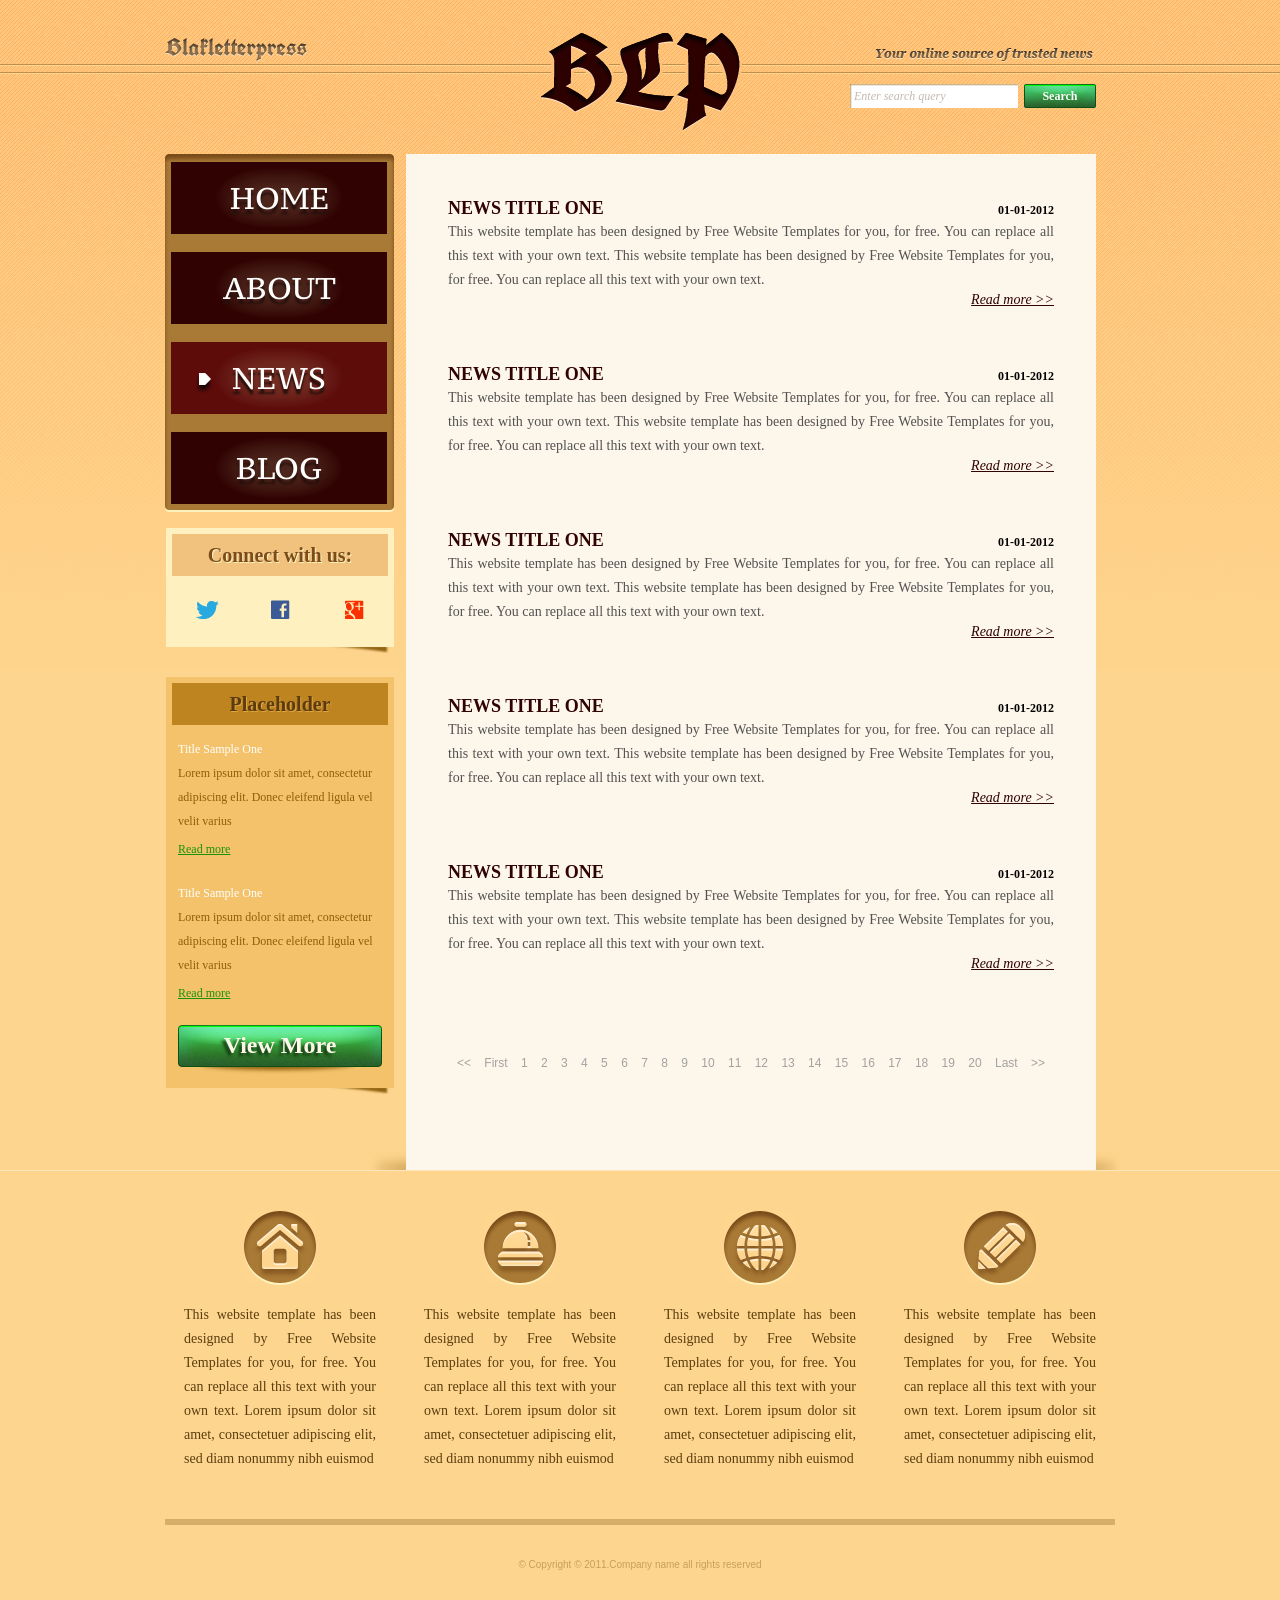
<file: frontend/news.html>
<!DOCTYPE html>
<!-- Website template by freewebsitetemplates.com -->
<html>
<head>
	<meta charset="UTF-8">
	<title>News - Blakletterpress Website Template</title>
	<link rel="stylesheet" href="css/style.css" type="text/css">
</head>
<body>
	<div id="page">
		<div id="header">
			<div id="motto">
				<a href="index.html" class="sitename"><img src="images/blakletterpress.png" height="24" width="142" alt="SiteName"></a>
				<p>
					<img src="images/header-text.png" height="14" width="218" alt="Text">
				</p>
			</div>
			<div id="logo">
				<a href="index.html"><img src="images/logo.png" alt="LOGO"></a>
			</div>
			<div id="searchbar">
				<form action="#" method="post">
					<input type="text" value="Enter search query" class="txtfield" onBlur="javascript:if(this.value==''){this.value=this.defaultValue;}" onFocus="javascript:if(this.value==this.defaultValue){this.value='';}">
					<input type="submit" value="Search" class="btn">
				</form>
			</div>
		</div>
		<div id="contents">
			<div id="main">
				<div class="body">
					<ul id="list">
						<li>
							<span class="time">01-01-2012</span>
							<h3>NEWS TITLE ONE</h3>
							<p>
								This website template has been designed by Free Website Templates for you, for free. You can replace all this text with your own text. This website template has been designed by Free Website Templates for you, for free. You can replace all this text with your own text.
							</p>
							<a href="news.html" class="more">Read more >></a>
						</li>
						<li>
							<span class="time">01-01-2012</span>
							<h3>NEWS TITLE ONE</h3>
							<p>
								This website template has been designed by Free Website Templates for you, for free. You can replace all this text with your own text. This website template has been designed by Free Website Templates for you, for free. You can replace all this text with your own text.
							</p>
							<a href="news.html" class="more">Read more >></a>
						</li>
						<li>
							<span class="time">01-01-2012</span>
							<h3>NEWS TITLE ONE</h3>
							<p>
								This website template has been designed by Free Website Templates for you, for free. You can replace all this text with your own text. This website template has been designed by Free Website Templates for you, for free. You can replace all this text with your own text.
							</p>
							<a href="news.html" class="more">Read more >></a>
						</li>
						<li>
							<span class="time">01-01-2012</span>
							<h3>NEWS TITLE ONE</h3>
							<p>
								This website template has been designed by Free Website Templates for you, for free. You can replace all this text with your own text. This website template has been designed by Free Website Templates for you, for free. You can replace all this text with your own text.
							</p>
							<a href="news.html" class="more">Read more >></a>
						</li>
						<li>
							<span class="time">01-01-2012</span>
							<h3>NEWS TITLE ONE</h3>
							<p>
								This website template has been designed by Free Website Templates for you, for free. You can replace all this text with your own text. This website template has been designed by Free Website Templates for you, for free. You can replace all this text with your own text.
							</p>
							<a href="news.html" class="more">Read more >></a>
						</li>
					</ul>
					<div id="pagination">
						<a href="news.html">&lt;&lt;</a> <a href="news.html">First</a> <a href="news.html">1</a> <a href="news.html">2</a> <a href="news.html">3</a> <a href="news.html">4</a> <a href="news.html">5</a> <a href="news.html">6</a> <a href="news.html">7</a> <a href="news.html">8</a> <a href="news.html">9</a> <a href="news.html">10</a> <a href="news.html">11</a> <a href="news.html">12</a> <a href="news.html">13</a> <a href="news.html">14</a> <a href="news.html">15</a> <a href="news.html">16</a> <a href="news.html">17</a> <a href="news.html">18</a> <a href="news.html">19</a> <a href="news.html">20</a> <a href="news.html">Last</a> <a href="news.html">&gt;&gt;</a>
					</div>
				</div>
			</div>
			<div id="sidebar">
				<div id="navigation">
					<div>
						<ul>
							<li>
								<a href="index.html">Home</a>
							</li>
							<li>
								<a href="about.html">About</a>
							</li>
							<li class="selected">
								<a href="news.html">News</a>
							</li>
							<li>
								<a href="blog.html">Blog</a>
							</li>
						</ul>
					</div>
				</div>
				<div class="section">
					<div id="connect">
						<h2>Connect with us:</h2>
						<a href="http://freewebsitetemplates.com/go/twitter/" target="_blank" class="twitter"></a> <a href="http://freewebsitetemplates.com/go/facebook/" target="_blank" class="facebook"></a> <a href="http://freewebsitetemplates.com/go/googleplus/" target="_blank" class="googleplus"></a>
					</div>
				</div>
				<div class="section">
					<div id="posts">
						<h2>Placeholder</h2>
						<ul>
							<li>
								<h5>Title Sample One</h5>
								<p>
									Lorem ipsum dolor sit amet, consectetur adipiscing elit. Donec eleifend ligula vel velit varius
								</p>
								<a href="news.html" class="more">Read more</a>
							</li>
							<li>
								<h5>Title Sample One</h5>
								<p>
									Lorem ipsum dolor sit amet, consectetur adipiscing elit. Donec eleifend ligula vel velit varius
								</p>
								<a href="news.html" class="more">Read more</a>
							</li>
						</ul>
						<a href="news.html" class="btn2">View More</a>
					</div>
				</div>
			</div>
		</div>
		<div id="footer">
			<div>
				<ul id="featured">
					<li>
						<a href="index.html" class="home"></a>
						<p>
							This website template has been designed by Free Website Templates for you, for free. You can replace all this text with your own text. Lorem ipsum dolor sit amet, consectetuer adipiscing elit, sed diam nonummy nibh euismod
						</p>
					</li>
					<li>
						<a href="index.html" class="bell"></a>
						<p>
							This website template has been designed by Free Website Templates for you, for free. You can replace all this text with your own text. Lorem ipsum dolor sit amet, consectetuer adipiscing elit, sed diam nonummy nibh euismod
						</p>
					</li>
					<li>
						<a href="index.html" class="globe"></a>
						<p>
							This website template has been designed by Free Website Templates for you, for free. You can replace all this text with your own text. Lorem ipsum dolor sit amet, consectetuer adipiscing elit, sed diam nonummy nibh euismod
						</p>
					</li>
					<li>
						<a href="index.html" class="pencil"></a>
						<p>
							This website template has been designed by Free Website Templates for you, for free. You can replace all this text with your own text. Lorem ipsum dolor sit amet, consectetuer adipiscing elit, sed diam nonummy nibh euismod
						</p>
					</li>
				</ul>
				<p id="footnote">
					© Copyright © 2011.Company name all rights reserved
				</p>
			</div>
		</div>
	</div>
</body>
</html>
</file>
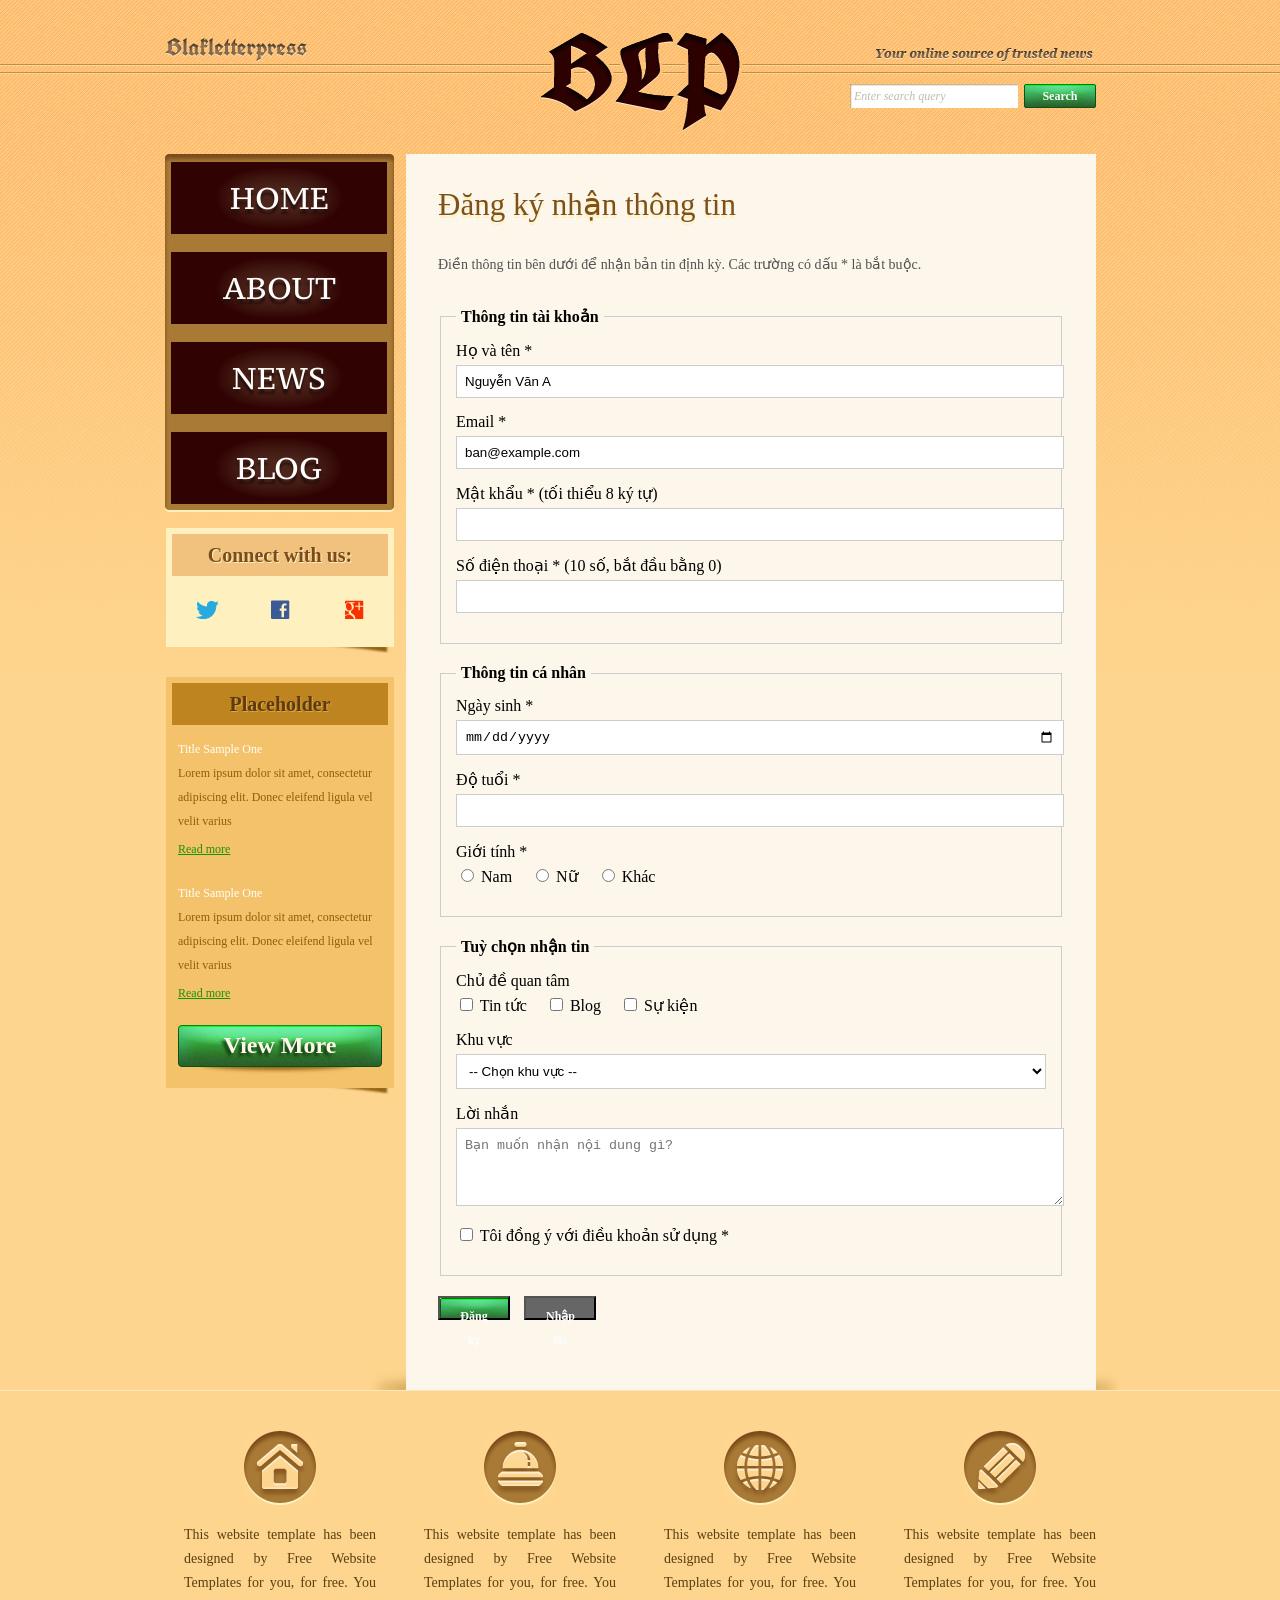
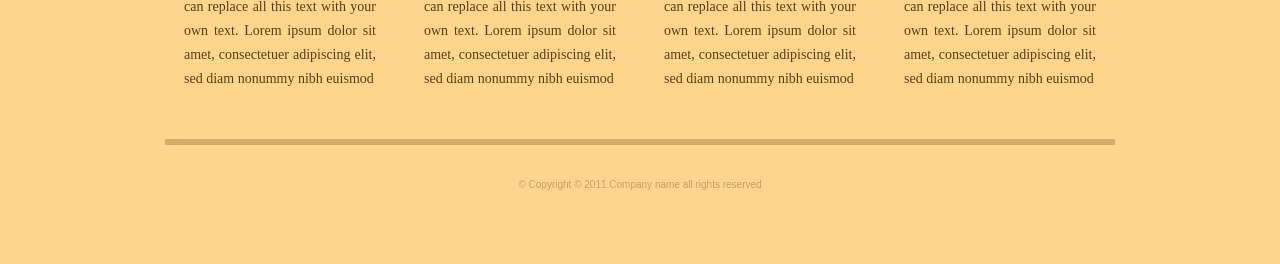
<file: frontend/register.html>
<!DOCTYPE html>
<!-- Website template by freewebsitetemplates.com -->
<html>
<head>
	<meta charset="UTF-8">
	<title>Đăng ký nhận thông tin - Blakletterpress</title>
	<link rel="stylesheet" href="css/style.css" type="text/css">
</head>
<body>
	<div id="page">
		<div id="header">
			<div id="motto">
				<a href="index.html" class="sitename"><img src="images/blakletterpress.png" height="24" width="142" alt="SiteName"></a>
				<p>
					<img src="images/header-text.png" height="14" width="218" alt="Text">
				</p>
			</div>
			<div id="logo">
				<a href="index.html"><img src="images/logo.png" alt="LOGO"></a>
			</div>
			<div id="searchbar">
				<form action="#" method="post">
					<input type="text" value="Enter search query" class="txtfield" onBlur="javascript:if(this.value==''){this.value=this.defaultValue;}" onFocus="javascript:if(this.value==this.defaultValue){this.value='';}">
					<input type="submit" value="Search" class="btn">
				</form>
			</div>
		</div>
		<div id="contents">
			<div id="main">
				<div class="body" style="padding: 20px;">
					<h1>Đăng ký nhận thông tin</h1>
					<p>Điền thông tin bên dưới để nhận bản tin định kỳ. Các trường có dấu * là bắt buộc.</p>
					
					<form action="#" method="post">
						<fieldset style="border: 1px solid #ccc; padding: 15px; margin-bottom: 20px;">
							<legend style="font-weight: bold; padding: 0 5px;">Thông tin tài khoản</legend>
							
							<div style="margin-bottom: 15px;">
								<label style="display: block; margin-bottom: 5px;">Họ và tên *</label>
								<input type="text" name="fullname" value="Nguyễn Văn A" style="width: 100%; padding: 8px; border: 1px solid #ccc; background: #fff;" required>
							</div>

							<div style="margin-bottom: 15px;">
								<label style="display: block; margin-bottom: 5px;">Email *</label>
								<input type="email" name="email" value="ban@example.com" style="width: 100%; padding: 8px; border: 1px solid #ccc; background: #fff;" required>
							</div>

							<div style="margin-bottom: 15px;">
								<label style="display: block; margin-bottom: 5px;">Mật khẩu * (tối thiểu 8 ký tự)</label>
								<input type="password" name="password" style="width: 100%; padding: 8px; border: 1px solid #ccc; background: #fff;" required>
							</div>

							<div style="margin-bottom: 15px;">
								<label style="display: block; margin-bottom: 5px;">Số điện thoại * (10 số, bắt đầu bằng 0)</label>
								<input type="tel" name="phone" style="width: 100%; padding: 8px; border: 1px solid #ccc; background: #fff;" required>
							</div>
						</fieldset>

						<fieldset style="border: 1px solid #ccc; padding: 15px; margin-bottom: 20px;">
							<legend style="font-weight: bold; padding: 0 5px;">Thông tin cá nhân</legend>
							
							<div style="margin-bottom: 15px;">
								<label style="display: block; margin-bottom: 5px;">Ngày sinh *</label>
								<input type="date" name="dob" value="0000-00-00" style="width: 100%; padding: 8px; border: 1px solid #ccc; background: #fff;" required>
							</div>

							<div style="margin-bottom: 15px;">
								<label style="display: block; margin-bottom: 5px;">Độ tuổi *</label>
								<input type="number" name="age" style="width: 100%; padding: 8px; border: 1px solid #ccc; background: #fff;" required>
							</div>

							<div style="margin-bottom: 15px;">
								<label style="display: block; margin-bottom: 5px;">Giới tính *</label>
								<label style="margin-right: 15px;"><input type="radio" name="gender" value="Nam" required> Nam</label>
								<label style="margin-right: 15px;"><input type="radio" name="gender" value="Nữ"> Nữ</label>
								<label><input type="radio" name="gender" value="Khác"> Khác</label>
							</div>
						</fieldset>

						<fieldset style="border: 1px solid #ccc; padding: 15px; margin-bottom: 20px;">
							<legend style="font-weight: bold; padding: 0 5px;">Tuỳ chọn nhận tin</legend>
							
							<div style="margin-bottom: 15px;">
								<label style="display: block; margin-bottom: 5px;">Chủ đề quan tâm</label>
								<label style="margin-right: 15px;"><input type="checkbox" name="topics" value="Tin tức"> Tin tức</label>
								<label style="margin-right: 15px;"><input type="checkbox" name="topics" value="Blog"> Blog</label>
								<label><input type="checkbox" name="topics" value="Sự kiện"> Sự kiện</label>
							</div>

							<div style="margin-bottom: 15px;">
								<label style="display: block; margin-bottom: 5px;">Khu vực</label>
								<select name="region" style="width: 100%; padding: 8px; border: 1px solid #ccc; background: #fff;">
									<option value="">-- Chọn khu vực --</option>
									<option value="mienbac">Miền Bắc</option>
									<option value="mientrung">Miền Trung</option>
									<option value="miennam">Miền Nam</option>
								</select>
							</div>

							<div style="margin-bottom: 15px;">
								<label style="display: block; margin-bottom: 5px;">Lời nhắn</label>
								<textarea name="message" rows="4" placeholder="Bạn muốn nhận nội dung gì?" style="width: 100%; padding: 8px; border: 1px solid #ccc; background: #fff;"></textarea>
							</div>

							<div style="margin-bottom: 15px;">
								<label><input type="checkbox" name="terms" required> Tôi đồng ý với điều khoản sử dụng *</label>
							</div>
						</fieldset>

						<div>
							<button type="submit" class="btn" style="padding: 6px 20px; cursor: pointer; margin-right: 10px;">Đăng ký</button>
							<button type="reset" class="btn" style="padding: 6px 20px; cursor: pointer; background: #666;">Nhập lại</button>
						</div>
					</form>
				</div>
			</div>
			<div id="sidebar">
				<div id="navigation">
					<div>
						<ul>
							<li>
								<a href="index.html">Home</a>
							</li>
							<li>
								<a href="about.html">About</a>
							</li>
							<li>
								<a href="news.html">News</a>
							</li>
							<li>
								<a href="blog.html">Blog</a>
							</li>
						</ul>
					</div>
				</div>
				<div class="section">
					<div id="connect">
						<h2>Connect with us:</h2>
						<a href="http://freewebsitetemplates.com/go/twitter/" target="_blank" class="twitter"></a> <a href="http://freewebsitetemplates.com/go/facebook/" target="_blank" class="facebook"></a> <a href="http://freewebsitetemplates.com/go/googleplus/" target="_blank" class="googleplus"></a>
					</div>
				</div>
				<div class="section">
					<div id="posts">
						<h2>Placeholder</h2>
						<ul>
							<li>
								<h5>Title Sample One</h5>
								<p>
									Lorem ipsum dolor sit amet, consectetur adipiscing elit. Donec eleifend ligula vel velit varius
								</p>
								<a href="news.html" class="more">Read more</a>
							</li>
							<li>
								<h5>Title Sample One</h5>
								<p>
									Lorem ipsum dolor sit amet, consectetur adipiscing elit. Donec eleifend ligula vel velit varius
								</p>
								<a href="news.html" class="more">Read more</a>
							</li>
						</ul>
						<a href="news.html" class="btn2">View More</a>
					</div>
				</div>
			</div>
		</div>
		<div id="footer">
			<div>
				<ul id="featured">
					<li>
						<a href="index.html" class="home"></a>
						<p>
							This website template has been designed by Free Website Templates for you, for free. You can replace all this text with your own text. Lorem ipsum dolor sit amet, consectetuer adipiscing elit, sed diam nonummy nibh euismod
						</p>
					</li>
					<li>
						<a href="index.html" class="bell"></a>
						<p>
							This website template has been designed by Free Website Templates for you, for free. You can replace all this text with your own text. Lorem ipsum dolor sit amet, consectetuer adipiscing elit, sed diam nonummy nibh euismod
						</p>
					</li>
					<li>
						<a href="index.html" class="globe"></a>
						<p>
							This website template has been designed by Free Website Templates for you, for free. You can replace all this text with your own text. Lorem ipsum dolor sit amet, consectetuer adipiscing elit, sed diam nonummy nibh euismod
						</p>
					</li>
					<li>
						<a href="index.html" class="pencil"></a>
						<p>
							This website template has been designed by Free Website Templates for you, for free. You can replace all this text with your own text. Lorem ipsum dolor sit amet, consectetuer adipiscing elit, sed diam nonummy nibh euismod
						</p>
					</li>
				</ul>
				<p id="footnote">
					© Copyright © 2011.Company name all rights reserved
				</p>
			</div>
		</div>
	</div>
</body>
</html>
</file>
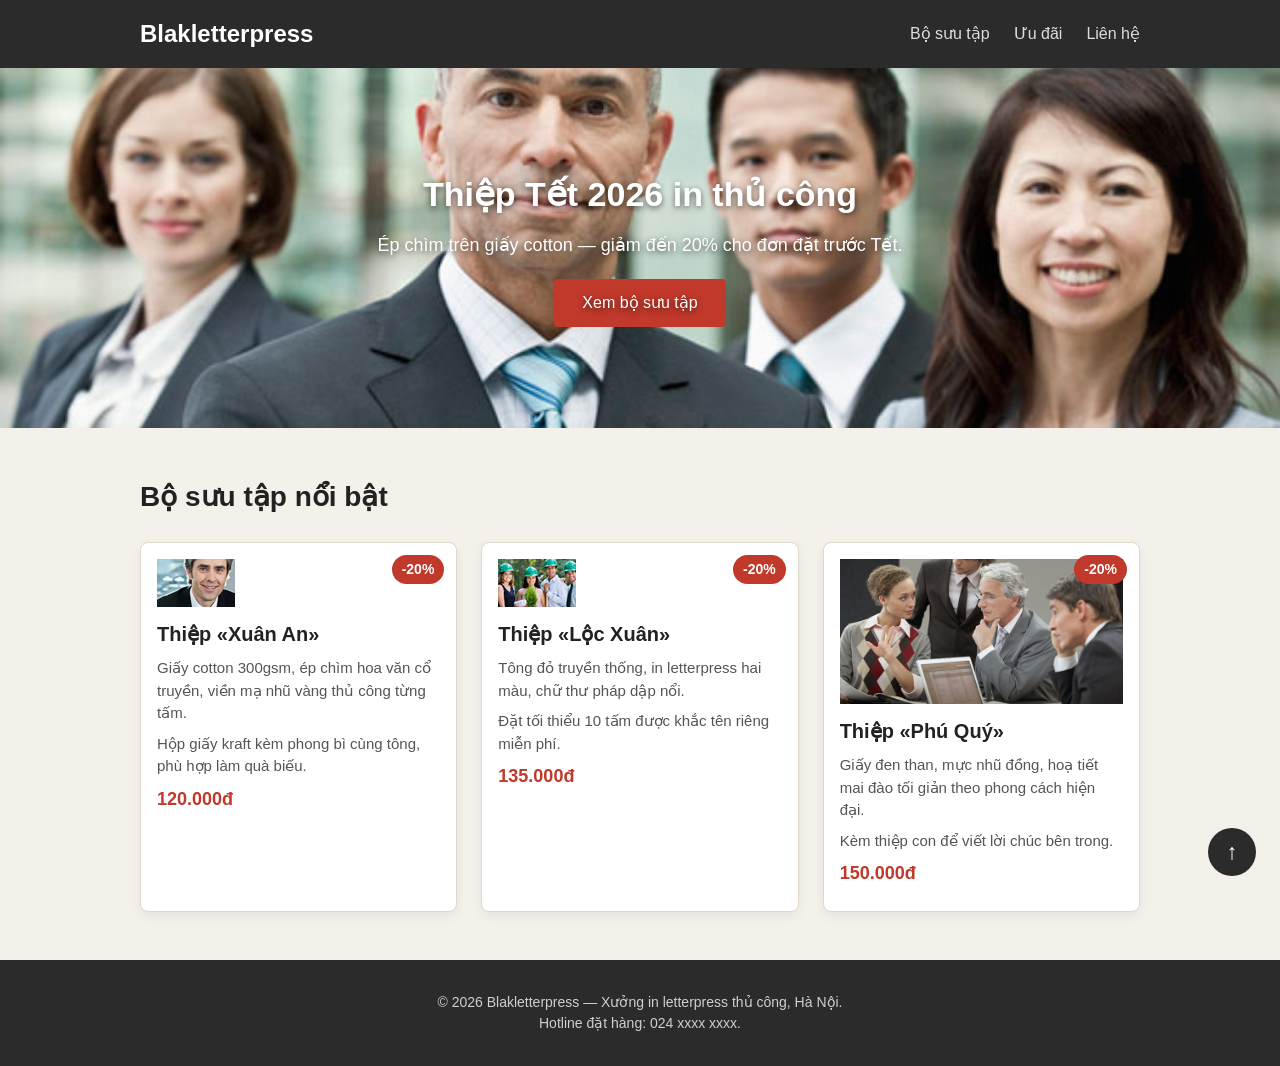
<file: frontend/assignment_3/ex_1/trang.html>
<!DOCTYPE html>
<html lang="vi">
<head>
	<meta charset="UTF-8">
	<meta name="viewport" content="width=device-width, initial-scale=1.0">
	<title>Khuyến mãi thiệp Tết 2026 — Blakletterpress</title>
	<link rel="stylesheet" href="style-loi.css">
</head>
<body>
	<header class="site-header">
		<div class="header-inner">
			<a href="#" class="brand">Blakletterpress</a>
			<nav class="main-nav">
				<ul>
					<li><a href="#bo-suu-tap">Bộ sưu tập</a></li>
					<li><a href="#uu-dai">Ưu đãi</a></li>
					<li><a href="#lien-he">Liên hệ</a></li>
				</ul>
			</nav>
		</div>
	</header>

	<section class="hero">
		<img class="hero-bg" src="./images/team-large.jpg" alt="Xưởng in letterpress Blakletterpress">
		<div class="hero-overlay">
			<h1>Thiệp Tết 2026 in thủ công</h1>
			<p>Ép chìm trên giấy cotton — giảm đến 20% cho đơn đặt trước Tết.</p>
			<a href="#bo-suu-tap" class="hero-btn">Xem bộ sưu tập</a>
		</div>
	</section>

	<main>
		<section id="bo-suu-tap" class="products">
			<h2>Bộ sưu tập nổi bật</h2>
			<div class="card-list">

				<article class="card">
					<span class="badge">-20%</span>
					<img src="./images/smiling.jpg" alt="Thiệp Xuân An">
					<div class="card-body">
						<h3>Thiệp &laquo;Xuân An&raquo;</h3>
						<p>Giấy cotton 300gsm, ép chìm hoa văn cổ truyền, viền mạ nhũ vàng thủ công từng tấm.</p>
						<p>Hộp giấy kraft kèm phong bì cùng tông, phù hợp làm quà biếu.</p>
						<p class="price">120.000đ</p>
					</div>
				</article>

				<article class="card">
					<span class="badge">-20%</span>
					<img src="./images/ecofriends.jpg" alt="Thiệp Lộc Xuân">
					<div class="card-body">
						<h3>Thiệp &laquo;Lộc Xuân&raquo;</h3>
						<p>Tông đỏ truyền thống, in letterpress hai màu, chữ thư pháp dập nổi.</p>
						<p>Đặt tối thiểu 10 tấm được khắc tên riêng miễn phí.</p>
						<p class="price">135.000đ</p>
					</div>
				</article>

				<article class="card">
					<span class="badge">-20%</span>
					<img src="./images/meeting.jpg" alt="Thiệp Phú Quý">
					<div class="card-body">
						<h3>Thiệp &laquo;Phú Quý&raquo;</h3>
						<p>Giấy đen than, mực nhũ đồng, hoạ tiết mai đào tối giản theo phong cách hiện đại.</p>
						<p>Kèm thiệp con để viết lời chúc bên trong.</p>
						<p class="price">150.000đ</p>
					</div>
				</article>

			</div>
		</section>
	</main>

	<a href="#" class="back-to-top" aria-label="Lên đầu trang">↑</a>

	<footer id="lien-he" class="site-footer">
		<p>© 2026 Blakletterpress — Xưởng in letterpress thủ công, Hà Nội.</p>
		<p>Hotline đặt hàng: 024&nbsp;xxxx&nbsp;xxxx.</p>
	</footer>
</body>
</html>
</file>
<file: frontend/css/style.css>
/* Website template by freewebsitetemplates.com */
@font-face {
	font-family: 'PTSerif-Caption';
	src: url('../fonts/PT_Serif-Caption-Web-Regular.eot');
	src: local('☺'), url('../fonts/PT_Serif-Caption-Web-Regular.woff') format('woff'), url('../fonts/PT_Serif-Caption-Web-Regular.ttf') format('truetype'), url('../fonts/PT_Serif-Caption-Web-Regular.svg') format('svg');
	font-weight: normal;
	font-style: normal;
}
@font-face {
	font-family: 'UnifrakturCook-Bold';
	src: url('../fonts/UnifrakturCook-Bold.eot');
	src: local('☺'), url('../fonts/UnifrakturCook-Bold.woff') format('woff'), url('../fonts/UnifrakturCook-Bold.ttf') format('truetype'), url('../fonts/UnifrakturCook-Bold.svg') format('svg');
	font-weight: normal;
	font-style: normal;
}
body {
	background: #fed58e url(../images/bg-body.png) repeat-x left top;
	font-family: Georgia, "Times New Roman", Times, serif;
	margin: 0;
}
#background {
}
#page {
	width: 960px;
	margin: 0 auto;
}
img {
	border: 0;
}
/*------------------------------ SPRITES ------------------------------*/
.btn, .btn2, #searchbar form input.txtfield, #navigation li, #navigation li a:hover, #navigation li.selected a {
	background: url(../images/interface.png) no-repeat;
}
#navigation, #navigation > div, #navigation ul {
	background-image: url(../images/bg-navigation.png);
	background-repeat: no-repeat;
}
#connect > a, #featured li > a {
	background: url(../images/icons.png) no-repeat;
}
.btn {
	background-position: -178px 0;
	color: #fcfefc;
	cursor: pointer;
	font-family: Georgia, "Times New Roman", Times, serif;
	font-size: 12px;
	font-weight: bold;
	height: 24px;
	line-height: 24px;
	width: 72px;
	padding: 0 0 4px;
	text-align: center;
}
.btn:hover {
	background-position: -260px 0;
}
.btn2 {
	background-position: 0 -32px;
	display: block;
	color: #fdf6ea;
	font-family: Georgia, "Times New Roman", Times, serif;
	font-size: 24px;
	font-weight: bold;
	height: 51px;
	line-height: 40px;
	width: 204px;
	text-align: center;
	text-decoration: none;
	text-shadow: -3px 3px 3px #173c13;
}
.btn2:hover {
	background-position: -216px -31px;
}
/*------------------------------ HEADER ------------------------------*/
#header {
	height: 106px;
	padding: 24px 0;
	text-align: center;
	position: relative
}
/** motto **/
#motto {
	text-align: right;
	padding: 13px 27px 15px 0;
}
a.sitename {
	float: left;
	display: inline-block;
	font-family: "UnifrakturCook-Bold";
	font-size: 24px;
	height: 24px;
	margin-left: 5px;
}
#motto p {
	display: inline-block;
	height: 24px;
	line-height: 24px;
	margin: 8px 0 0;
}
/** Logo **/
#logo {
	display: inline-block;
	position: absolute;
	left: 360px;
	top: 24px;
}
/** Searchbar **/
#searchbar {
	padding: 0 24px 15px 0;
	text-align: right;
}
#searchbar form {
	display: inline-block;
*float: right; /** Needed for IE7 **/
}
#searchbar form input {
	float: left;
	border: 0;
	margin: 0;
}
#searchbar input.txtfield {
	background-position: 0 0;
	color: #c3baaf;
	font-family: Georgia, "Times New Roman", Times, serif;
	font-size: 12px;
	font-style: italic;
	height: 24px;
	line-height: 24px;
	width: 160px;
	margin: 0 6px 0 0;
	padding: 0 4px;
}
/*------------------------------ CONTENTS ------------------------------*/
#contents {
	background: url(../images/content-shadow.png) no-repeat right bottom;
*display: inline-block; /** Needed for IE7 **/
}
#contents:after {
	clear:both;
	content:"";
	display:block;
	height:0;
	line-height:0;
	visibility:hidden;
}
#contents h1 {
	color: #7e501c;
	font-size: 31px;
	font-weight: normal;
	margin: 0 0 30px;
	text-align: justify;
	text-shadow: 0 3px #fdf2be;
}
#contents h1 a {
	color: #7e501c;
}
#contents h1 em {
	font-weight: bold;
	text-transform: uppercase;
}
#contents h2 {
	font-size: 20px;
	line-height: 42px;
	margin: 0 0 24px;
	text-align: center;
}
#contents h3 {
	color: #300302;
	font-size: 18px;
	line-height: 24px;
	margin: 0 0 0;
	text-transform: uppercase;
}
#contents h4 {
	color: #300302;
	font-size: 14px;
	line-height: 24px;
	margin: 0;
}
#contents p {
	color: #525252;
	font-size: 14px;
	line-height: 24px;
	margin: 0;
	padding: 0 0 30px;
	text-align: justify;
}
#contents p a {
	color: #525252;
}
#contents p a:hover {
	color: #e19320;
}
/** MAIN **/
#main {
	float: right;
	background-color: #fdf6ea;
	min-height: 982px;
	width: 666px;
	margin: 0 24px 0 12px;
	padding: 12px 12px 22px;
}
#main div.body {
	padding: 0 30px;
}
/** list **/
#list {
	list-style: none;
	margin: 30px 0;
	padding: 0;
}
#list li {
	display: inline-block;
	width: 100%;
	margin: 0 0 54px;
}
#list span.time {
	float: right;
	font-size: 12px;
	font-weight: bold;
	margin: 7px 0 0;
}
#list li p {
	padding-bottom: 0;
}
#list li a.more {
	float: right;
	color: #300302;
	font-size: 14px;
	font-style: italic;
}
#list li a.more:hover {
	color: #097a07;
}
/** pagination **/
#pagination {
	font-family: Arial, Helvetica, sans-serif;
	font-size: 12px;
	text-align: center;
}
#pagination a {
	color: #a2a2a1;
	margin: 0 3px;
	padding: 0 2px;
	text-decoration: none;
}
#pagination a:hover {
	color: #be841f;
}
/** gallery **/
#gallery {
	margin: 0 0 36px;
}
#gallery > div {
	margin: 0 0 14px;
}
#gallery ul {
	background-color: #ebe0ce;
	display: inline-block;
	list-style: none;
	width: 606px;
	margin: 0;
	padding: 6px 30px;
}
#gallery ul li {
	float: left;
	cursor: pointer;
	height: 48px;
	width: 78px;
	margin: 0 11px;
}
#gallery ul li:hover {
	filter:alpha(opacity=80);
	opacity: 0.8;
}
/** SIDEBAR **/
#sidebar {
	float: left;
	height: auto;
	width: 229px;
	margin-left: 5px;
}
#sidebar div.section {
	background: url(../images/box-shadow-bottom.png) no-repeat left bottom;
	margin: 0 0 24px;
	padding: 0 0 6px;
}
/** Navigation **/
#navigation {
	background-position: -468px bottom;
	margin: 0 0 16px;
	padding: 0 0 8px;
}
#navigation > div {
	background-position: 0 top;
	padding: 8px 0 0;
}
#navigation ul {
	background-position: -234px top;
	background-repeat: repeat-y;
	list-style: none;
	margin: 0;
	padding: 0 6px;
}
#navigation li {
	background-position: 0 -90px;
	height: 72px;
	width: 216px;
	margin-top: 18px;
}
#navigation li:hover, #navigation li.selected {
	background-position: -226px -90px;
}
#navigation li:first-child {
	margin-top: 0;
}
#navigation li a {
	color: #fffefd;
	display: block;
	font: 30px/72px "PTSerif-Caption";
	text-align: center;
	text-decoration: none;
	text-transform: uppercase;
	text-shadow: 0 5px 2px #27100c;
}
#navigation li a:hover, #navigation li.selected a {
	background-position: 24px -162px;
}
/** connect **/
#connect {
	background-color: #fef1bf;
	margin-left: 1px;
	padding: 6px;
}
#connect h2 {
	background-color: #f0c27e;
	color: #7b4c1a;
	text-shadow: 1px 1px #fdf2be;
}
#connect > a {
	display: inline-block;
	height: 19px;
	width: 23px;
	margin: 0 24px 18px;
}
#connect a.twitter {
	background-position: 0 0;
}
#connect a.facebook {
	background-position: -72px 0;
	width: 19px;
}
#connect a.googleplus {
	background-position: -141px 0;
	width: 22px;
}
/** Post **/
#posts {
	background-color: #f4c26b;
	margin-left: 1px;
	padding: 6px;
}
#posts h2 {
	background-color: #be841f;
	color: #5c3b10;
	margin-bottom: 12px;
	text-shadow: 1px 1px #dfa643;
}
#posts ul {
	list-style: none;
	margin: 0;
	padding: 0 6px;
	overflow: hidden;
}
#posts li {
	margin: 0 0 24px;
}
#posts h5 {
	color: #fff;
	font-size: 12px;
	font-weight: normal;
	line-height: 24px;
	margin: 0;
}
#posts p {
	color: #8f5e08;
	font-size: 12px;
	padding-bottom: 6px;
	text-align: left;
}
#posts a.more {
	color: #199209;
	font-size: 12px;
}
#posts a.more:hover {
	color: #bb8528;
}
#posts a.btn2 {
	margin: 0 auto 6px;
}
/** hover states **/
#contents h1 a:hover, #posts p a:hover {
	text-decoration: none;
}
/*------------------------------ FOOTER ------------------------------*/
#footer {
	border-top: 1px solid #ffe6bc;
	width: 100%;
	padding: 40px 0;
	position: absolute;
	left: 0;
}
#footer > div {
	width: 960px;
	margin: 0 auto;
}
/** featured **/
#featured {
	display: inline-block;
	list-style: none;
	margin: 0 0 30px;
	padding: 0;
}
#featured li {
	float: left;
	width: 192px;
	margin: 0 24px;
}
#featured li > a {
	display: block;
	height: 74px;
	width: 72px;
	margin: 0 auto 18px;
}
#featured li a.home {
	background-position: -91px -27px;
}
#featured li a.bell {
	background-position: -91px -112px;
}
#featured li a.globe {
	background-position: -91px -196px;
}
#featured li a.pencil {
	background-position: -91px -280px;
}
#featured li a.home:hover {
	background-position: 0 -27px;
}
#featured li a.bell:hover {
	background-position: 0 -112px;
}
#featured li a.globe:hover {
	background-position: 0 -196px;
}
#featured li a.pencil:hover {
	background-position: 0 -280px;
}
#featured li p {
	color: #593e0f;
	font: 14px/24px "Times New Roman", Times, serif;
	text-align: justify;
}
#featured li p a {
	color: #593e0f;
}
#featured li p a:hover {
	color: #bb8528;
}
#footnote {
	color: #c89f59;
	font-family: "Trebuchet MS", Arial, Helvetica, sans-serif;
	font-size: 10px;
	width: 950px;
	border-top: 6px solid #d6ae6a;
	margin: 0 auto;
	padding: 34px 0;
	text-align: center;
}
</file>
<file: frontend/assignment_4/ex2/css/style.css>
/* Website template by freewebsitetemplates.com */
@font-face {
	font-family: 'PTSerif-Caption';
	src: url('../fonts/PT_Serif-Caption-Web-Regular.eot');
	src: local('☺'), url('../fonts/PT_Serif-Caption-Web-Regular.woff') format('woff'), url('../fonts/PT_Serif-Caption-Web-Regular.ttf') format('truetype'), url('../fonts/PT_Serif-Caption-Web-Regular.svg') format('svg');
	font-weight: normal;
	font-style: normal;
}
@font-face {
	font-family: 'UnifrakturCook-Bold';
	src: url('../fonts/UnifrakturCook-Bold.eot');
	src: local('☺'), url('../fonts/UnifrakturCook-Bold.woff') format('woff'), url('../fonts/UnifrakturCook-Bold.ttf') format('truetype'), url('../fonts/UnifrakturCook-Bold.svg') format('svg');
	font-weight: normal;
	font-style: normal;
}
body {
	background: #fed58e url(../images/bg-body.png) repeat-x left top;
	font-family: Georgia, "Times New Roman", Times, serif;
	margin: 0;
}
#background {
}
#page {
	width: 960px;
	margin: 0 auto;
}
img {
	border: 0;
}
/*------------------------------ SPRITES ------------------------------*/
.btn, .btn2, #searchbar form input.txtfield, #navigation li, #navigation li a:hover, #navigation li.selected a {
	background: url(../images/interface.png) no-repeat;
}
#navigation, #navigation > div, #navigation ul {
	background-image: url(../images/bg-navigation.png);
	background-repeat: no-repeat;
}
#connect > a, #featured li > a {
	background: url(../images/icons.png) no-repeat;
}
.btn {
	background-position: -178px 0;
	color: #fcfefc;
	cursor: pointer;
	font-family: Georgia, "Times New Roman", Times, serif;
	font-size: 12px;
	font-weight: bold;
	height: 24px;
	line-height: 24px;
	width: 72px;
	padding: 0 0 4px;
	text-align: center;
}
.btn:hover {
	background-position: -260px 0;
}
.btn2 {
	background-position: 0 -32px;
	display: block;
	color: #fdf6ea;
	font-family: Georgia, "Times New Roman", Times, serif;
	font-size: 24px;
	font-weight: bold;
	height: 51px;
	line-height: 40px;
	width: 204px;
	text-align: center;
	text-decoration: none;
	text-shadow: -3px 3px 3px #173c13;
}
.btn2:hover {
	background-position: -216px -31px;
}
/*------------------------------ HEADER ------------------------------*/
#header {
	height: 106px;
	padding: 24px 0;
	text-align: center;
	position: relative
}
/** motto **/
#motto {
	text-align: right;
	padding: 13px 27px 15px 0;
}
a.sitename {
	float: left;
	display: inline-block;
	font-family: "UnifrakturCook-Bold";
	font-size: 24px;
	height: 24px;
	margin-left: 5px;
}
#motto p {
	display: inline-block;
	height: 24px;
	line-height: 24px;
	margin: 8px 0 0;
}
/** Logo **/
#logo {
	display: inline-block;
	position: absolute;
	left: 360px;
	top: 24px;
}
/** Searchbar **/
#searchbar {
	padding: 0 24px 15px 0;
	text-align: right;
}
#searchbar form {
	display: inline-block;
*float: right; /** Needed for IE7 **/
}
#searchbar form input {
	float: left;
	border: 0;
	margin: 0;
}
#searchbar input.txtfield {
	background-position: 0 0;
	color: #c3baaf;
	font-family: Georgia, "Times New Roman", Times, serif;
	font-size: 12px;
	font-style: italic;
	height: 24px;
	line-height: 24px;
	width: 160px;
	margin: 0 6px 0 0;
	padding: 0 4px;
}
/*------------------------------ CONTENTS ------------------------------*/
#contents {
	background: url(../images/content-shadow.png) no-repeat right bottom;
*display: inline-block; /** Needed for IE7 **/
}
#contents:after {
	clear:both;
	content:"";
	display:block;
	height:0;
	line-height:0;
	visibility:hidden;
}
#contents h1 {
	color: #7e501c;
	font-size: 31px;
	font-weight: normal;
	margin: 0 0 30px;
	text-align: justify;
	text-shadow: 0 3px #fdf2be;
}
#contents h1 a {
	color: #7e501c;
}
#contents h1 em {
	font-weight: bold;
	text-transform: uppercase;
}
#contents h2 {
	font-size: 20px;
	line-height: 42px;
	margin: 0 0 24px;
	text-align: center;
}
#contents h3 {
	color: #300302;
	font-size: 18px;
	line-height: 24px;
	margin: 0 0 0;
	text-transform: uppercase;
}
#contents h4 {
	color: #300302;
	font-size: 14px;
	line-height: 24px;
	margin: 0;
}
#contents p {
	color: #525252;
	font-size: 14px;
	line-height: 24px;
	margin: 0;
	padding: 0 0 30px;
	text-align: justify;
}
#contents p a {
	color: #525252;
}
#contents p a:hover {
	color: #e19320;
}
/** MAIN **/
#main {
	float: right;
	background-color: #fdf6ea;
	min-height: 982px;
	width: 666px;
	margin: 0 24px 0 12px;
	padding: 12px 12px 22px;
}
#main div.body {
	padding: 0 30px;
}
/** list **/
#list {
	list-style: none;
	margin: 30px 0;
	padding: 0;
}
#list li {
	display: inline-block;
	width: 100%;
	margin: 0 0 54px;
}
#list span.time {
	float: right;
	font-size: 12px;
	font-weight: bold;
	margin: 7px 0 0;
}
#list li p {
	padding-bottom: 0;
}
#list li a.more {
	float: right;
	color: #300302;
	font-size: 14px;
	font-style: italic;
}
#list li a.more:hover {
	color: #097a07;
}
/** pagination **/
#pagination {
	font-family: Arial, Helvetica, sans-serif;
	font-size: 12px;
	text-align: center;
}
#pagination a {
	color: #a2a2a1;
	margin: 0 3px;
	padding: 0 2px;
	text-decoration: none;
}
#pagination a:hover {
	color: #be841f;
}
/** gallery **/
#gallery {
	margin: 0 0 36px;
}
#gallery > div {
	margin: 0 0 14px;
}
#gallery ul {
	background-color: #ebe0ce;
	display: inline-block;
	list-style: none;
	width: 606px;
	margin: 0;
	padding: 6px 30px;
}
#gallery ul li {
	float: left;
	cursor: pointer;
	height: 48px;
	width: 78px;
	margin: 0 11px;
}
#gallery ul li:hover {
	filter:alpha(opacity=80);
	opacity: 0.8;
}
/** SIDEBAR **/
#sidebar {
	float: left;
	height: auto;
	width: 229px;
	margin-left: 5px;
}
#sidebar div.section {
	background: url(../images/box-shadow-bottom.png) no-repeat left bottom;
	margin: 0 0 24px;
	padding: 0 0 6px;
}
/** Navigation **/
#navigation {
	background-position: -468px bottom;
	margin: 0 0 16px;
	padding: 0 0 8px;
}
#navigation > div {
	background-position: 0 top;
	padding: 8px 0 0;
}
#navigation ul {
	background-position: -234px top;
	background-repeat: repeat-y;
	list-style: none;
	margin: 0;
	padding: 0 6px;
}
#navigation li {
	background-position: 0 -90px;
	height: 72px;
	width: 216px;
	margin-top: 18px;
}
#navigation li:hover, #navigation li.selected {
	background-position: -226px -90px;
}
#navigation li:first-child {
	margin-top: 0;
}
#navigation li a {
	color: #fffefd;
	display: block;
	font: 30px/72px "PTSerif-Caption";
	text-align: center;
	text-decoration: none;
	text-transform: uppercase;
	text-shadow: 0 5px 2px #27100c;
}
#navigation li a:hover, #navigation li.selected a {
	background-position: 24px -162px;
}
/** connect **/
#connect {
	background-color: #fef1bf;
	margin-left: 1px;
	padding: 6px;
}
#connect h2 {
	background-color: #f0c27e;
	color: #7b4c1a;
	text-shadow: 1px 1px #fdf2be;
}
#connect > a {
	display: inline-block;
	height: 19px;
	width: 23px;
	margin: 0 24px 18px;
}
#connect a.twitter {
	background-position: 0 0;
}
#connect a.facebook {
	background-position: -72px 0;
	width: 19px;
}
#connect a.googleplus {
	background-position: -141px 0;
	width: 22px;
}
/** Post **/
#posts {
	background-color: #f4c26b;
	margin-left: 1px;
	padding: 6px;
}
#posts h2 {
	background-color: #be841f;
	color: #5c3b10;
	margin-bottom: 12px;
	text-shadow: 1px 1px #dfa643;
}
#posts ul {
	list-style: none;
	margin: 0;
	padding: 0 6px;
	overflow: hidden;
}
#posts li {
	margin: 0 0 24px;
}
#posts h5 {
	color: #fff;
	font-size: 12px;
	font-weight: normal;
	line-height: 24px;
	margin: 0;
}
#posts p {
	color: #8f5e08;
	font-size: 12px;
	padding-bottom: 6px;
	text-align: left;
}
#posts a.more {
	color: #199209;
	font-size: 12px;
}
#posts a.more:hover {
	color: #bb8528;
}
#posts a.btn2 {
	margin: 0 auto 6px;
}
/** hover states **/
#contents h1 a:hover, #posts p a:hover {
	text-decoration: none;
}
/*------------------------------ FOOTER ------------------------------*/
#footer {
	border-top: 1px solid #ffe6bc;
	width: 100%;
	padding: 40px 0;
	position: absolute;
	left: 0;
}
#footer > div {
	width: 960px;
	margin: 0 auto;
}
/** featured **/
#featured {
	display: inline-block;
	list-style: none;
	margin: 0 0 30px;
	padding: 0;
}
#featured li {
	float: left;
	width: 192px;
	margin: 0 24px;
}
#featured li > a {
	display: block;
	height: 74px;
	width: 72px;
	margin: 0 auto 18px;
}
#featured li a.home {
	background-position: -91px -27px;
}
#featured li a.bell {
	background-position: -91px -112px;
}
#featured li a.globe {
	background-position: -91px -196px;
}
#featured li a.pencil {
	background-position: -91px -280px;
}
#featured li a.home:hover {
	background-position: 0 -27px;
}
#featured li a.bell:hover {
	background-position: 0 -112px;
}
#featured li a.globe:hover {
	background-position: 0 -196px;
}
#featured li a.pencil:hover {
	background-position: 0 -280px;
}
#featured li p {
	color: #593e0f;
	font: 14px/24px "Times New Roman", Times, serif;
	text-align: justify;
}
#featured li p a {
	color: #593e0f;
}
#featured li p a:hover {
	color: #bb8528;
}
#footnote {
	color: #c89f59;
	font-family: "Trebuchet MS", Arial, Helvetica, sans-serif;
	font-size: 10px;
	width: 950px;
	border-top: 6px solid #d6ae6a;
	margin: 0 auto;
	padding: 34px 0;
	text-align: center;
}
</file>
<file: frontend/assignment_4/ex2/css/bai-js.css>
/* Bổ sung cho bài thực hành JavaScript — không sửa css/style.css gốc */
#ket-qua {
	background-color: #fef1bf;
	border: 1px solid #f0c27e;
	color: #300302;
	font: 13px/20px Consolas, "Courier New", monospace;
	min-height: 120px;
	margin: 12px 0 30px;
	padding: 12px;
	white-space: pre-wrap;
}
#contents code {
	background-color: #ebe0ce;
	font-family: Consolas, "Courier New", monospace;
	padding: 0 3px;
}
</file>
<file: frontend/assignment_4/ex3/css/style.css>
/* Website template by freewebsitetemplates.com */
@font-face {
	font-family: 'PTSerif-Caption';
	src: url('../fonts/PT_Serif-Caption-Web-Regular.eot');
	src: local('☺'), url('../fonts/PT_Serif-Caption-Web-Regular.woff') format('woff'), url('../fonts/PT_Serif-Caption-Web-Regular.ttf') format('truetype'), url('../fonts/PT_Serif-Caption-Web-Regular.svg') format('svg');
	font-weight: normal;
	font-style: normal;
}
@font-face {
	font-family: 'UnifrakturCook-Bold';
	src: url('../fonts/UnifrakturCook-Bold.eot');
	src: local('☺'), url('../fonts/UnifrakturCook-Bold.woff') format('woff'), url('../fonts/UnifrakturCook-Bold.ttf') format('truetype'), url('../fonts/UnifrakturCook-Bold.svg') format('svg');
	font-weight: normal;
	font-style: normal;
}
body {
	background: #fed58e url(../images/bg-body.png) repeat-x left top;
	font-family: Georgia, "Times New Roman", Times, serif;
	margin: 0;
}
#background {
}
#page {
	width: 960px;
	margin: 0 auto;
}
img {
	border: 0;
}
/*------------------------------ SPRITES ------------------------------*/
.btn, .btn2, #searchbar form input.txtfield, #navigation li, #navigation li a:hover, #navigation li.selected a {
	background: url(../images/interface.png) no-repeat;
}
#navigation, #navigation > div, #navigation ul {
	background-image: url(../images/bg-navigation.png);
	background-repeat: no-repeat;
}
#connect > a, #featured li > a {
	background: url(../images/icons.png) no-repeat;
}
.btn {
	background-position: -178px 0;
	color: #fcfefc;
	cursor: pointer;
	font-family: Georgia, "Times New Roman", Times, serif;
	font-size: 12px;
	font-weight: bold;
	height: 24px;
	line-height: 24px;
	width: 72px;
	padding: 0 0 4px;
	text-align: center;
}
.btn:hover {
	background-position: -260px 0;
}
.btn2 {
	background-position: 0 -32px;
	display: block;
	color: #fdf6ea;
	font-family: Georgia, "Times New Roman", Times, serif;
	font-size: 24px;
	font-weight: bold;
	height: 51px;
	line-height: 40px;
	width: 204px;
	text-align: center;
	text-decoration: none;
	text-shadow: -3px 3px 3px #173c13;
}
.btn2:hover {
	background-position: -216px -31px;
}
/*------------------------------ HEADER ------------------------------*/
#header {
	height: 106px;
	padding: 24px 0;
	text-align: center;
	position: relative
}
/** motto **/
#motto {
	text-align: right;
	padding: 13px 27px 15px 0;
}
a.sitename {
	float: left;
	display: inline-block;
	font-family: "UnifrakturCook-Bold";
	font-size: 24px;
	height: 24px;
	margin-left: 5px;
}
#motto p {
	display: inline-block;
	height: 24px;
	line-height: 24px;
	margin: 8px 0 0;
}
/** Logo **/
#logo {
	display: inline-block;
	position: absolute;
	left: 360px;
	top: 24px;
}
/** Searchbar **/
#searchbar {
	padding: 0 24px 15px 0;
	text-align: right;
}
#searchbar form {
	display: inline-block;
*float: right; /** Needed for IE7 **/
}
#searchbar form input {
	float: left;
	border: 0;
	margin: 0;
}
#searchbar input.txtfield {
	background-position: 0 0;
	color: #c3baaf;
	font-family: Georgia, "Times New Roman", Times, serif;
	font-size: 12px;
	font-style: italic;
	height: 24px;
	line-height: 24px;
	width: 160px;
	margin: 0 6px 0 0;
	padding: 0 4px;
}
/*------------------------------ CONTENTS ------------------------------*/
#contents {
	background: url(../images/content-shadow.png) no-repeat right bottom;
*display: inline-block; /** Needed for IE7 **/
}
#contents:after {
	clear:both;
	content:"";
	display:block;
	height:0;
	line-height:0;
	visibility:hidden;
}
#contents h1 {
	color: #7e501c;
	font-size: 31px;
	font-weight: normal;
	margin: 0 0 30px;
	text-align: justify;
	text-shadow: 0 3px #fdf2be;
}
#contents h1 a {
	color: #7e501c;
}
#contents h1 em {
	font-weight: bold;
	text-transform: uppercase;
}
#contents h2 {
	font-size: 20px;
	line-height: 42px;
	margin: 0 0 24px;
	text-align: center;
}
#contents h3 {
	color: #300302;
	font-size: 18px;
	line-height: 24px;
	margin: 0 0 0;
	text-transform: uppercase;
}
#contents h4 {
	color: #300302;
	font-size: 14px;
	line-height: 24px;
	margin: 0;
}
#contents p {
	color: #525252;
	font-size: 14px;
	line-height: 24px;
	margin: 0;
	padding: 0 0 30px;
	text-align: justify;
}
#contents p a {
	color: #525252;
}
#contents p a:hover {
	color: #e19320;
}
/** MAIN **/
#main {
	float: right;
	background-color: #fdf6ea;
	min-height: 982px;
	width: 666px;
	margin: 0 24px 0 12px;
	padding: 12px 12px 22px;
}
#main div.body {
	padding: 0 30px;
}
/** list **/
#list {
	list-style: none;
	margin: 30px 0;
	padding: 0;
}
#list li {
	display: inline-block;
	width: 100%;
	margin: 0 0 54px;
}
#list span.time {
	float: right;
	font-size: 12px;
	font-weight: bold;
	margin: 7px 0 0;
}
#list li p {
	padding-bottom: 0;
}
#list li a.more {
	float: right;
	color: #300302;
	font-size: 14px;
	font-style: italic;
}
#list li a.more:hover {
	color: #097a07;
}
/** pagination **/
#pagination {
	font-family: Arial, Helvetica, sans-serif;
	font-size: 12px;
	text-align: center;
}
#pagination a {
	color: #a2a2a1;
	margin: 0 3px;
	padding: 0 2px;
	text-decoration: none;
}
#pagination a:hover {
	color: #be841f;
}
/** gallery **/
#gallery {
	margin: 0 0 36px;
}
#gallery > div {
	margin: 0 0 14px;
}
#gallery ul {
	background-color: #ebe0ce;
	display: inline-block;
	list-style: none;
	width: 606px;
	margin: 0;
	padding: 6px 30px;
}
#gallery ul li {
	float: left;
	cursor: pointer;
	height: 48px;
	width: 78px;
	margin: 0 11px;
}
#gallery ul li:hover {
	filter:alpha(opacity=80);
	opacity: 0.8;
}
/** SIDEBAR **/
#sidebar {
	float: left;
	height: auto;
	width: 229px;
	margin-left: 5px;
}
#sidebar div.section {
	background: url(../images/box-shadow-bottom.png) no-repeat left bottom;
	margin: 0 0 24px;
	padding: 0 0 6px;
}
/** Navigation **/
#navigation {
	background-position: -468px bottom;
	margin: 0 0 16px;
	padding: 0 0 8px;
}
#navigation > div {
	background-position: 0 top;
	padding: 8px 0 0;
}
#navigation ul {
	background-position: -234px top;
	background-repeat: repeat-y;
	list-style: none;
	margin: 0;
	padding: 0 6px;
}
#navigation li {
	background-position: 0 -90px;
	height: 72px;
	width: 216px;
	margin-top: 18px;
}
#navigation li:hover, #navigation li.selected {
	background-position: -226px -90px;
}
#navigation li:first-child {
	margin-top: 0;
}
#navigation li a {
	color: #fffefd;
	display: block;
	font: 30px/72px "PTSerif-Caption";
	text-align: center;
	text-decoration: none;
	text-transform: uppercase;
	text-shadow: 0 5px 2px #27100c;
}
#navigation li a:hover, #navigation li.selected a {
	background-position: 24px -162px;
}
/** connect **/
#connect {
	background-color: #fef1bf;
	margin-left: 1px;
	padding: 6px;
}
#connect h2 {
	background-color: #f0c27e;
	color: #7b4c1a;
	text-shadow: 1px 1px #fdf2be;
}
#connect > a {
	display: inline-block;
	height: 19px;
	width: 23px;
	margin: 0 24px 18px;
}
#connect a.twitter {
	background-position: 0 0;
}
#connect a.facebook {
	background-position: -72px 0;
	width: 19px;
}
#connect a.googleplus {
	background-position: -141px 0;
	width: 22px;
}
/** Post **/
#posts {
	background-color: #f4c26b;
	margin-left: 1px;
	padding: 6px;
}
#posts h2 {
	background-color: #be841f;
	color: #5c3b10;
	margin-bottom: 12px;
	text-shadow: 1px 1px #dfa643;
}
#posts ul {
	list-style: none;
	margin: 0;
	padding: 0 6px;
	overflow: hidden;
}
#posts li {
	margin: 0 0 24px;
}
#posts h5 {
	color: #fff;
	font-size: 12px;
	font-weight: normal;
	line-height: 24px;
	margin: 0;
}
#posts p {
	color: #8f5e08;
	font-size: 12px;
	padding-bottom: 6px;
	text-align: left;
}
#posts a.more {
	color: #199209;
	font-size: 12px;
}
#posts a.more:hover {
	color: #bb8528;
}
#posts a.btn2 {
	margin: 0 auto 6px;
}
/** hover states **/
#contents h1 a:hover, #posts p a:hover {
	text-decoration: none;
}
/*------------------------------ FOOTER ------------------------------*/
#footer {
	border-top: 1px solid #ffe6bc;
	width: 100%;
	padding: 40px 0;
	position: absolute;
	left: 0;
}
#footer > div {
	width: 960px;
	margin: 0 auto;
}
/** featured **/
#featured {
	display: inline-block;
	list-style: none;
	margin: 0 0 30px;
	padding: 0;
}
#featured li {
	float: left;
	width: 192px;
	margin: 0 24px;
}
#featured li > a {
	display: block;
	height: 74px;
	width: 72px;
	margin: 0 auto 18px;
}
#featured li a.home {
	background-position: -91px -27px;
}
#featured li a.bell {
	background-position: -91px -112px;
}
#featured li a.globe {
	background-position: -91px -196px;
}
#featured li a.pencil {
	background-position: -91px -280px;
}
#featured li a.home:hover {
	background-position: 0 -27px;
}
#featured li a.bell:hover {
	background-position: 0 -112px;
}
#featured li a.globe:hover {
	background-position: 0 -196px;
}
#featured li a.pencil:hover {
	background-position: 0 -280px;
}
#featured li p {
	color: #593e0f;
	font: 14px/24px "Times New Roman", Times, serif;
	text-align: justify;
}
#featured li p a {
	color: #593e0f;
}
#featured li p a:hover {
	color: #bb8528;
}
#footnote {
	color: #c89f59;
	font-family: "Trebuchet MS", Arial, Helvetica, sans-serif;
	font-size: 10px;
	width: 950px;
	border-top: 6px solid #d6ae6a;
	margin: 0 auto;
	padding: 34px 0;
	text-align: center;
}
</file>
<file: frontend/assignment_4/ex3/css/bai-js.css>
/* Bổ sung cho bài thực hành JavaScript — không sửa css/style.css gốc */

/* ----- Dùng chung ----- */
#ket-qua {
	background-color: #fef1bf;
	border: 1px solid #f0c27e;
	color: #300302;
	font: 13px/20px Consolas, "Courier New", monospace;
	min-height: 60px;
	margin: 12px 0 30px;
	padding: 12px;
	white-space: pre-wrap;
}
#contents code {
	background-color: #ebe0ce;
	font-family: Consolas, "Courier New", monospace;
	padding: 0 3px;
}
#nut-khoa, #nut-dang, #nut-kiem-tra {
	background-color: #be841f;
	border: 0;
	color: #fffefd;
	cursor: pointer;
	font: bold 12px/24px Georgia, "Times New Roman", Times, serif;
	margin: 8px 0 0;
	padding: 0 12px;
}

/* ----- Bài A: thư viện ảnh ----- */
#gallery ul li.dang-chon {
	outline: 3px solid #be841f;
}
#chu-thich {
	font-size: 12px;
	font-style: italic;
	padding: 6px 0 0;
	text-align: center;
}

/* ----- Bài B: lọc tin và đăng tin nhanh ----- */
.an {
	display: none !important;
}
#list li p {
	max-height: 48px;
	overflow: hidden;
}
#list li p.day-du {
	max-height: none;
}
#list li button.more {
	background: none;
	border: 0;
	color: #300302;
	cursor: pointer;
	float: right;
	font: italic 14px Georgia, "Times New Roman", Times, serif;
	padding: 0;
}
#list li button.more:hover {
	color: #097a07;
}
#them-tin {
	background-color: #ebe0ce;
	margin: 30px 0 12px;
	padding: 12px;
}
#them-tin input, #them-tin textarea {
	border: 1px solid #c3baaf;
	box-sizing: border-box;
	display: block;
	font: 13px Georgia, "Times New Roman", Times, serif;
	margin: 6px 0;
	padding: 4px;
	width: 100%;
}
#bao-loi {
	color: #b3261e;
	font-size: 12px;
	min-height: 18px;
	padding: 6px 0 0;
}
#bo-dem, #khong-thay {
	font-size: 12px;
	font-style: italic;
	padding: 0;
}
</file>
<file: frontend/assignment_3/ex_1/style-loi.css>
/* =====================================================================
   Blakletterpress — Trang khuyến mãi thiệp Tết 2026
   HOẠT ĐỘNG 1 — CSS ĐÃ CÀI LỖI (chủ đề: Box model + Position).

   Trang này đáng lẽ hiển thị như sau:
   - Thanh menu trên cùng DÍNH lại khi cuộn (sticky) và luôn nằm trên ảnh.
   - Ảnh hero phủ kín khung, chữ tiêu đề nằm CHÍNH GIỮA ảnh.
   - Ba thẻ sản phẩm xếp thành MỘT HÀNG, mỗi thẻ có nhãn "-20%" ở GÓC TRÊN
     BÊN PHẢI của chính thẻ đó; ảnh và chữ nằm gọn trong thẻ.
   - Nút "↑" nổi cố định ở GÓC DƯỚI BÊN PHẢI màn hình khi cuộn.

   Hiện tại bố cục đang VỠ. Nhiệm vụ của bạn (KHÔNG dùng AI): tìm và sửa
   các lỗi box model / position để trang hiển thị đúng như mô tả trên.
   ===================================================================== */

* {
	margin: 0;
	padding: 0;
}

body {
	font-family: "Segoe UI", Arial, sans-serif;
	color: #222;
	background: #f4f1ea;
	line-height: 1.5;
}

a {
	color: inherit;
}

/* ===== Header / thanh điều hướng ===== */
.site-header {
	background: #2b2b2b;
	position: sticky;
    top: 0;         
	z-index: 999;  
}

.header-inner {
	max-width: 1000px;
	margin: 0 auto;
	padding: 16px 24px;
	display: flex;
	align-items: center;
	justify-content: space-between;
}

.brand {
	color: #fff;
	font-size: 24px;
	font-weight: bold;
	text-decoration: none;
}

.main-nav ul {
	list-style: none;
	display: flex;
	gap: 24px;
}

.main-nav a {
	color: #ddd;
	text-decoration: none;
}

.main-nav a:hover {
	color: #fff;
}

/* ===== Hero ===== */
.hero {
	height: 360px;
	overflow: hidden;
	position: relative;
}

.hero-bg {
	width: 100%;
	height: 100%;
	object-fit: cover;
}

.hero-overlay {
	position: absolute;
	top: 50%;
	left: 50%;
	transform: translate(-50%, -50%);
	width: 80%;
	max-width: 560px;
	text-align: center;
	color: #fff;
	text-shadow: 0 2px 6px rgba(0, 0, 0, 0.6);
	z-index: 5;
}

.hero-overlay h1 {
	font-size: 34px;
	margin-bottom: 12px;
}

.hero-overlay p {
	font-size: 18px;
	margin-bottom: 20px;
}

.hero-btn {
	display: inline-block;
	padding: 12px 28px;
	background: #c0392b;
	color: #fff;
	text-decoration: none;
	border-radius: 4px;
}

/* ===== Khu sản phẩm ===== */
.products {
	max-width: 1000px;
	margin: 48px auto;
	padding: 0 24px;
}

.products h2 {
	margin-bottom: 24px;
	font-size: 28px;
}

.card-list {
	display: flex;
	flex-wrap: wrap;
	gap: 24px;
}

.card {
	flex: 0 0 calc((100% - 48px) / 3);
	background: #fff;
	border: 1px solid #e0d8c8;
	border-radius: 8px;
	padding: 16px;
	box-shadow: 0 4px 12px rgba(0, 0, 0, 0.06);
	position: relative;     
	box-sizing: border-box;
}

.card img {
	display: block;
	max-width: 100%;
	height: auto;
}

.badge {
	position: absolute;
	top: 12px;
	right: 12px;
	background: #c0392b;
	color: #fff;
	font-size: 14px;
	font-weight: bold;
	padding: 4px 10px;
	border-radius: 20px;
}

.card img {
	display: block;
}

.card-body h3 {
	margin: 12px 0 8px;
	font-size: 20px;
}

.card-body p {
	margin-bottom: 8px;
	font-size: 15px;
	color: #555;
}

.card-body .price {
	color: #c0392b;
	font-weight: bold;
	font-size: 18px;
}

/* ===== Nút lên đầu trang ===== */
.back-to-top {
	position: fixed;
	bottom: 24px;
	right: 24px;
	width: 48px;
	height: 48px;
	background: #2b2b2b;
	color: #fff;
	text-align: center;
	line-height: 48px;
	font-size: 22px;
	text-decoration: none;
	border-radius: 50%;
}

/* ===== Footer ===== */
.site-footer {
	margin-top: 48px;
	padding: 32px 24px;
	background: #2b2b2b;
	color: #cfcfcf;
	text-align: center;
	font-size: 14px;
}
</file>
